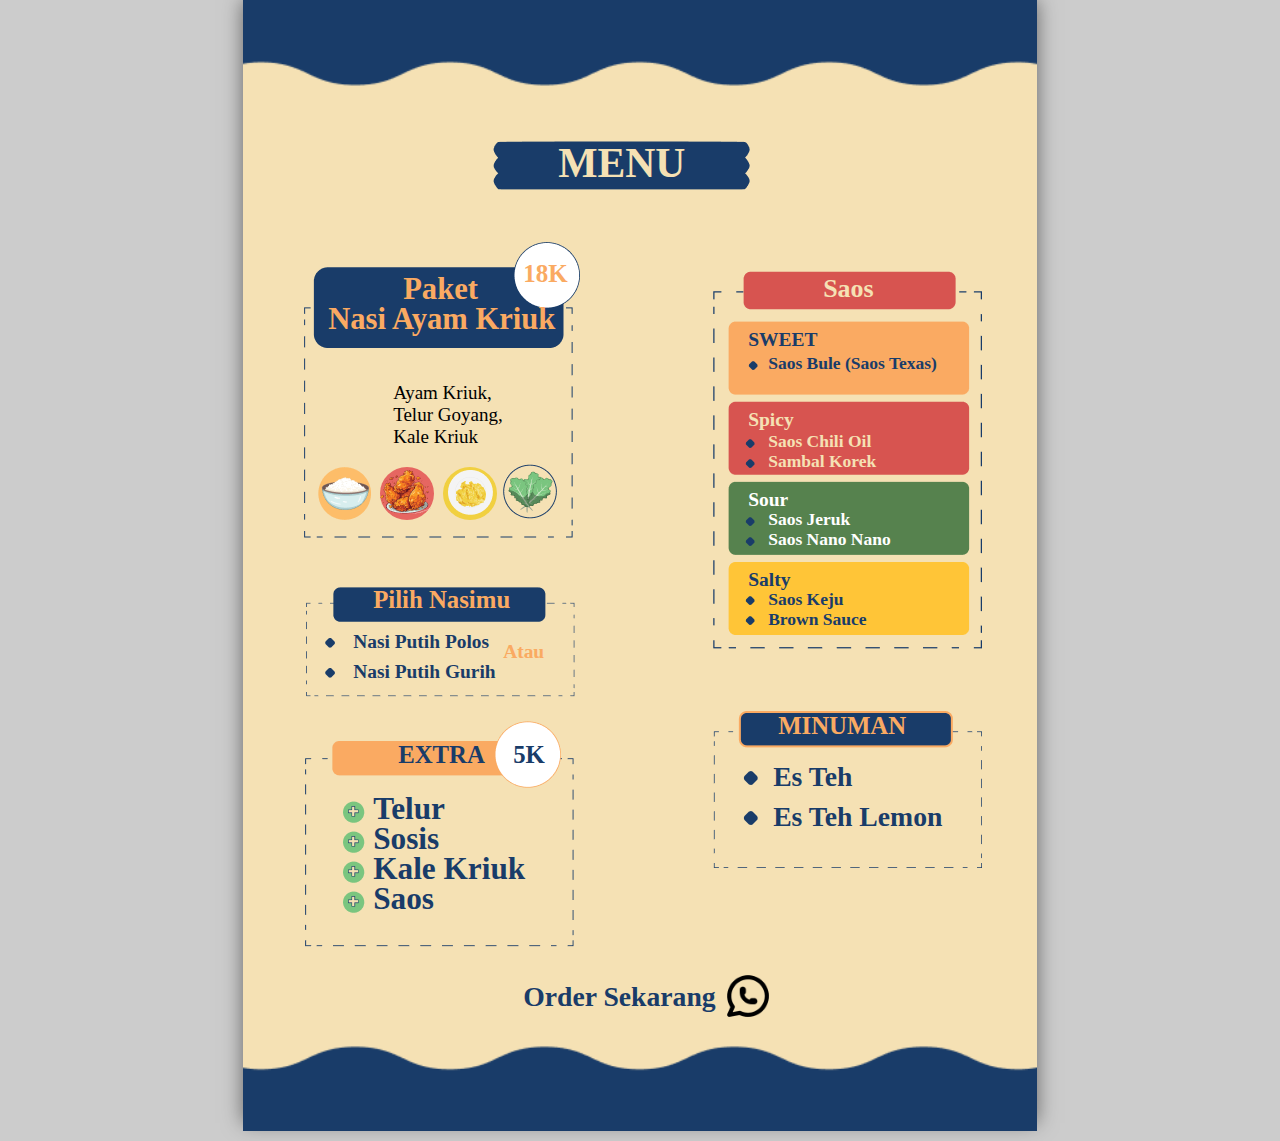
<file: index.html>
<!DOCTYPE html>
<html lang="en">
  <head>
    <meta charset="UTF-8" />
    <meta name="viewport" content="width=device-width, initial-scale=1.0" />
    <link rel="stylesheet" href="css.css" />
    <title>QR DiSaosin</title>
  </head>
  <body>
    <page size="A4">
        <div class="container-header">
            <div class="header">
                <img class='img-header' src='[data-uri]'/>
                </img>
            </div>
        </div>
        <div class="container-isi">
            <div class="container-judul">
                <div class="img-menu">
                    <img class='menu' src='[data-uri]'/>
                    </img>
                </div>
                <div class="menu">
                    <h1 class="menu">MENU</h1>
                </div>
            </div>
            <div class="container-paket">
                <div class="isi-paket">
                    <div class="judul-paket">
                        <img class='img-paket' src='[data-uri]'/>
                        </img>
                        <img class='img-paketbulat' src='[data-uri]'/>
                        </img>
                        <img class='img-garispaket' src='[data-uri]'/>
                        </img>
                        <h1 class="h1-paket">Paket</h1>
                        <h2 class="h2-paket">Nasi Ayam Kriuk</h2>
                        <h2 class="h2-hargapaket">18K</h2>
                    </div>
                    <div class="penjelasan-paket">
                        <p>Ayam Kriuk,</p>
                        <p>Telur Goyang,</p>
                        <p>Kale Kriuk</p>
                    </div>
                    <div class="gambar-paket">
                        <div class="paket-nasi">
                            <div class="nasi1">
                                <img src='[data-uri]'/>
                                </img>
                            </div>
                            <div class="nasi2">
                                <img id='vector' class='vector' src='[data-uri]'/>
                                </img>
                            </div>
                        </div>
                        <div class="paket-ayam">
                            <div class="ayam1">
                                <img class='gambar-ayam1' src='[data-uri]'/>
                                </img>
                              </div>
                              <div class="ayam2">
                                <img class='gambar-ayam2' src='[data-uri]'/>
                                </img>
                              </div>
                        </div>
                        <div class="paket-telur">
                            <div class="telur1">
                                <img id='vector6' class='gambar-telur1' src='[data-uri]'/>
                                </img>
                            </div>
                            <div class="telur2">
                                <img id='group14' class='group14' src='[data-uri]'/>
                                </img>
                            </div>
                            <div class="telur3">
                                <img id='group13' class='group13' src='[data-uri]'/>
                                </img>
                            </div>
                        </div>
                        <div class="paket-kale">
                            <div class="paket-kale1">
                                <img class='kale1' src='[data-uri]'/>
                                </img>
                                <img class='kale2' src='[data-uri]'/>
                                </img>
                                <img class='kale3' src='[data-uri]'/>
                                </img>
                              </div>
                              <div class="paket-kale2">
                                <img class='kale4' src='[data-uri]'/>
                                </img>
                              </div>
                        </div>
                    </div>
                </div>
            </div>
            <div class="container-nasi">
                <div class="isi-nasi">
                    <div class="judul-nasi">
                        <img class='vector-nasi' src='[data-uri]'/>
                        </img>
                        <img class='garis-pilihnasi' src='[data-uri]'/>
                        </img>
                        <h1 class="h1pilih-nasi">Pilih Nasimu</h1>
                        <img class='titik-pilih1' src='[data-uri]'/>
                        </img>
                        <img class='titik-pilih2' src='[data-uri]'/>
                        </img>
                        <h2 class="h2-nasiputih1">Nasi Putih Polos</h2>
                        <h2 class="h2-nasiputih2">Nasi Putih Gurih</h2>
                        <h2 class="atau">Atau</h2>
                    </div>
                </div>
            </div>
            <div class="container-extra">
                <div class="isi-extra">
                    <div class="judul-extra">
                        <img class='vector-extra' src='[data-uri]'/>
                        </img>
                        <img class='garis-extra' src='[data-uri]'/>
                        </img>
                        <h1 class="h1-extra">EXTRA</h1>
                        <img class='bulet-putihextra' src='[data-uri]'/>
                        </img>
                        <div class="harga-extra">
                            <h2 class="h2-hargaextra">5K</h2>
                        </div>
                    </div>
                    <div class="penjelasan-extra">
                        <img class='bulet-extra1' src='[data-uri]'/>
                        </img>
                        <img class='bulet-extra2' src='[data-uri]'/>
                        </img>
                        <img class='bulet-extra3' src='[data-uri]'/>
                        </img>
                        <img class='bulet-extra4' src='[data-uri]'/>
                        </img>
                        <img class='plus-extra1' src='[data-uri]'/>
                        </img>
                        <img class='plus-extra2' src='[data-uri]'/>
                        </img>
                        <img class='plus-extra3' src='[data-uri]'/>
                        </img>
                        <img class='plus-extra4' src='[data-uri]'/>
                        </img>
                        <h2 class="h2-extra1">Telur</h2>
                        <h2 class="h2-extra2">Sosis</h2>
                        <h2 class="h2-extra3">Kale Kriuk</h2>
                        <h2 class="h2-extra4">Saos</h2>
                    </div>
                </div>
            </div>
            <div class="container-saos">
                <div class="isi-saos">
                    <div class="judul-saos">
                        <img class='vector-saos' src='[data-uri]'/>
                        </img>
                        <h1 class="h1-saos">Saos</h1>
                        <div class="garis-saos">
                            <img class='garis-saos1' src='[data-uri]'/>
                            </img>
                        </div>
                    </div>
                    <div class="penjelasan-saos">
                        <div class="sweet">
                            <img class='img-sweet' src='[data-uri]'/>
                            </img>
                            <img class='titik-sweet' src='[data-uri]'/>
                            </img>
                            <h1 class="h1-sweet">SWEET</h1>
                            <h2 class="h2-sweet">Saos Bule (Saos Texas)</h2>
                        </div>
                        <div class="spicy">
                            <img class='img-spicy' src='[data-uri]'/>
                            </img>
                            <img class='titik-spicy1' src='[data-uri]'/>
                            </img>
                            <img class='titik-spicy2' src='[data-uri]'/>
                            </img>
                            <h1 class="h1-spicy">Spicy</h1>
                            <h2 class="h2-spicy1">Saos Chili Oil</h2>
                            <h2 class="h2-spicy2">Sambal Korek</h2>
                        </div>
                        <div class="sour">
                            <img class='img-sour' src='[data-uri]'/>
                            </img>
                            <img class='titik-sour1' src='[data-uri]'/>
                            </img>
                            <img class='titik-sour2' src='[data-uri]'/>
                            </img>
                            <h1 class="h1-sour">Sour</h1>
                            <h2 class="h2-sour1">Saos Jeruk</h2>
                            <h2 class="h2-sour2">Saos Nano Nano</h2>
                        </div>
                        <div class="salty">
                            <img class='salty' src='[data-uri]'/>
                            </img>
                            <img class='titik-salty1' src='[data-uri]'/>
                            </img>
                            <img class='titik-salty2' src='[data-uri]'/>
                            </img>
                            <h1 class="h1-salty">Salty</h1>
                            <h2 class="h2-salty1">Saos Keju</h2>
                            <h2 class="h2-salty2">Brown Sauce</h2>
                        </div>
                    </div>
                </div>
            </div>
            <div class="container-minuman">
                <div class="isi-minuman">
                    <div class="judul-minuman">
                        <img class='vector-minuman' src='[data-uri]'/>
                        </img>
                        <div class="garis-minuman">
                            <img class='garis-minuman' src='[data-uri]'/>
                        </img>
                        </div>
                        <h1 class="h1-minuman">MINUMAN</h1>
                    </div>
                    <div class="penjelasan-minuman">
                        <img class='titik-minuman1' src='[data-uri]'/>
                        </img>
                        <img class='titik-minuman2' src='[data-uri]'/>
                        </img>
                        <h1 class="h1-minuman1">Es Teh</h1>
                        <h1 class="h1-minuman2">Es Teh Lemon</h1>
                    </div>
                </div>
            </div>
            <div class="container-whatsapp">
                <div class="whatsapp">
                    <h1 class="h1-whatsapp">Order Sekarang</h1>
                    <a class="icon-whatsapp" href="https://api.whatsapp.com/send?phone=6282341692726"><img class="icon-whatsapp" src="whatsapp.png" alt=""></a>
                </div>
            </div>
        </div>
        <div class="container-footer">
            <div class="footer">
                <img class='img-footer' src='[data-uri]'/>
                </img>
            </div>
        </div>
    </page>
  </body>
</html>
</file>
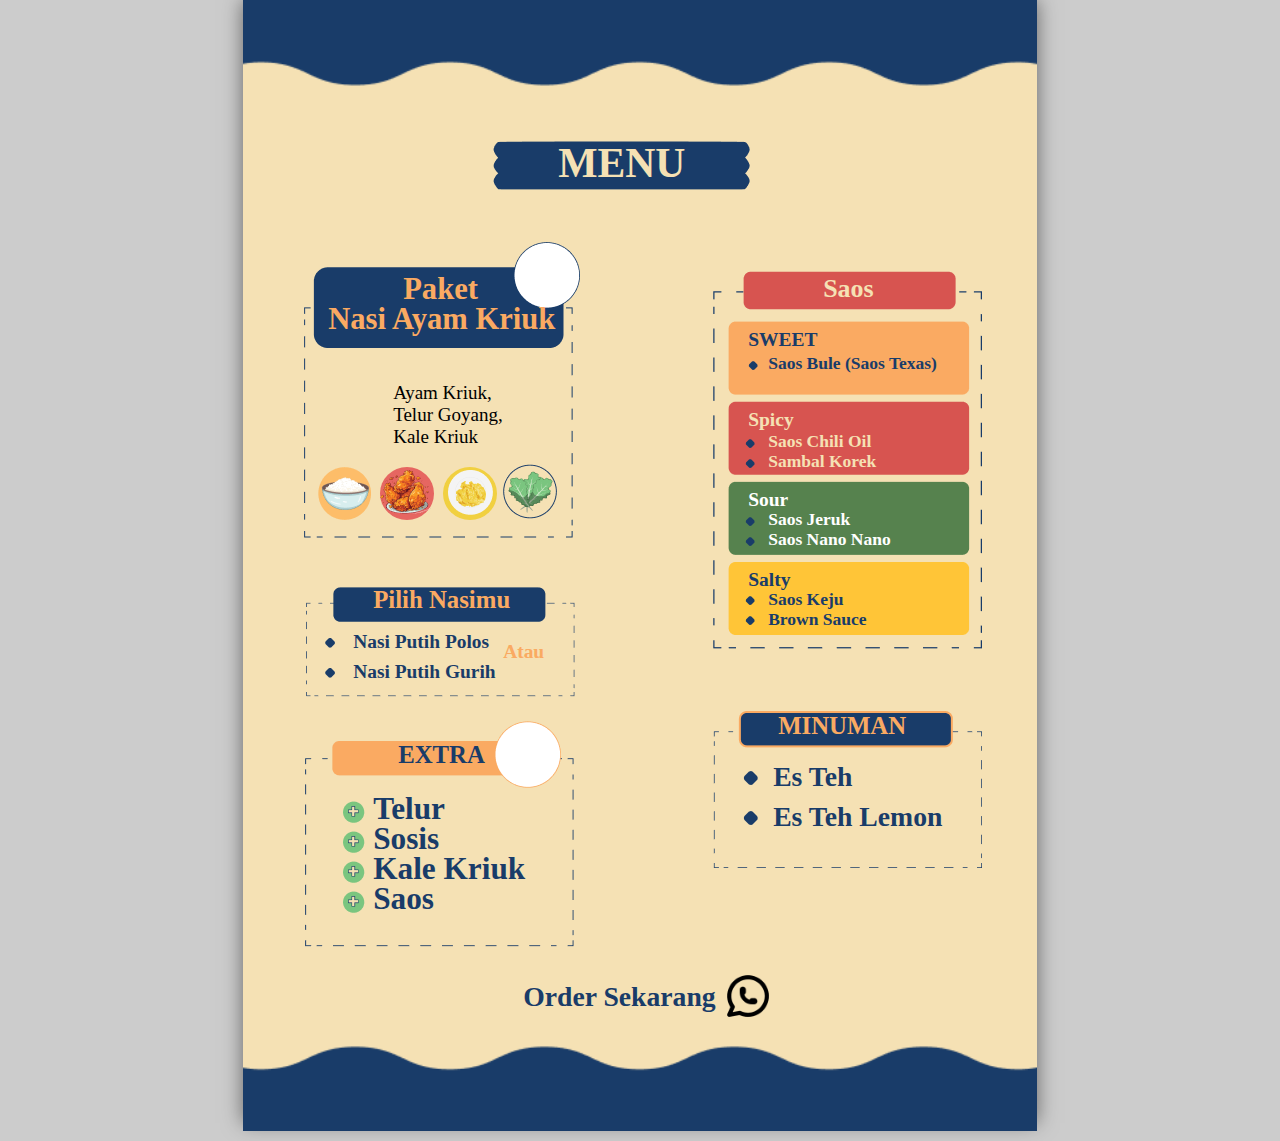
<file: qr2.html>
<!DOCTYPE html>
<html lang="en">
  <head>
    <meta charset="UTF-8" />
    <meta name="viewport" content="width=device-width, initial-scale=1.0" />
    <link rel="stylesheet" href="css2.css" />
    <title>QR DiSaosin</title>
  </head>
  <body>
    <page size="A4">
        <div class="container-header">
            <div class="header">
                <img class='img-header' src='[data-uri]'/>
                </img>
            </div>
        </div>
        <div class="container-isi">
            <div class="container-judul">
                <div class="img-menu">
                    <img class='menu' src='[data-uri]'/>
                    </img>
                </div>
                <div class="menu">
                    <h1 class="menu">MENU</h1>
                </div>
            </div>
            <div class="container-paket">
                <div class="isi-paket">
                    <div class="judul-paket">
                        <img class='img-paket' src='[data-uri]'/>
                        </img>
                        <img class='img-paketbulat' src='[data-uri]'/>
                        </img>
                        <img class='img-garispaket' src='[data-uri]'/>
                        </img>
                        <h1 class="h1-paket">Paket</h1>
                        <h2 class="h2-paket">Nasi Ayam Kriuk</h2>
                    </div>
                    <div class="penjelasan-paket">
                        <p>Ayam Kriuk,</p>
                        <p>Telur Goyang,</p>
                        <p>Kale Kriuk</p>
                    </div>
                    <div class="gambar-paket">
                        <div class="paket-nasi">
                            <div class="nasi1">
                                <img src='[data-uri]'/>
                                </img>
                            </div>
                            <div class="nasi2">
                                <img id='vector' class='vector' src='[data-uri]'/>
                                </img>
                            </div>
                        </div>
                        <div class="paket-ayam">
                            <div class="ayam1">
                                <img class='gambar-ayam1' src='[data-uri]'/>
                                </img>
                              </div>
                              <div class="ayam2">
                                <img class='gambar-ayam2' src='[data-uri]'/>
                                </img>
                              </div>
                        </div>
                        <div class="paket-telur">
                            <div class="telur1">
                                <img id='vector6' class='gambar-telur1' src='[data-uri]'/>
                                </img>
                            </div>
                            <div class="telur2">
                                <img id='group14' class='group14' src='[data-uri]'/>
                                </img>
                            </div>
                            <div class="telur3">
                                <img id='group13' class='group13' src='[data-uri]'/>
                                </img>
                            </div>
                        </div>
                        <div class="paket-kale">
                            <div class="paket-kale1">
                                <img class='kale1' src='[data-uri]'/>
                                </img>
                                <img class='kale2' src='[data-uri]'/>
                                </img>
                                <img class='kale3' src='[data-uri]'/>
                                </img>
                              </div>
                              <div class="paket-kale2">
                                <img class='kale4' src='[data-uri]'/>
                                </img>
                              </div>
                        </div>
                    </div>
                </div>
            </div>
            <div class="container-nasi">
                <div class="isi-nasi">
                    <div class="judul-nasi">
                        <img class='vector-nasi' src='[data-uri]'/>
                        </img>
                        <img class='garis-pilihnasi' src='[data-uri]'/>
                        </img>
                        <h1 class="h1pilih-nasi">Pilih Nasimu</h1>
                        <img class='titik-pilih1' src='[data-uri]'/>
                        </img>
                        <img class='titik-pilih2' src='[data-uri]'/>
                        </img>
                        <h2 class="h2-nasiputih1">Nasi Putih Polos</h2>
                        <h2 class="h2-nasiputih2">Nasi Putih Gurih</h2>
                        <h2 class="atau">Atau</h2>
                    </div>
                </div>
            </div>
            <div class="container-extra">
                <div class="isi-extra">
                    <div class="judul-extra">
                        <img class='vector-extra' src='[data-uri]'/>
                        </img>
                        <img class='garis-extra' src='[data-uri]'/>
                        </img>
                        <h1 class="h1-extra">EXTRA</h1>
                        <img class='bulet-putihextra' src='[data-uri]'/>
                        </img>
                    </div>
                    <div class="penjelasan-extra">
                        <img class='bulet-extra1' src='[data-uri]'/>
                        </img>
                        <img class='bulet-extra2' src='[data-uri]'/>
                        </img>
                        <img class='bulet-extra3' src='[data-uri]'/>
                        </img>
                        <img class='bulet-extra4' src='[data-uri]'/>
                        </img>
                        <img class='plus-extra1' src='[data-uri]'/>
                        </img>
                        <img class='plus-extra2' src='[data-uri]'/>
                        </img>
                        <img class='plus-extra3' src='[data-uri]'/>
                        </img>
                        <img class='plus-extra4' src='[data-uri]'/>
                        </img>
                        <h2 class="h2-extra1">Telur</h2>
                        <h2 class="h2-extra2">Sosis</h2>
                        <h2 class="h2-extra3">Kale Kriuk</h2>
                        <h2 class="h2-extra4">Saos</h2>
                    </div>
                </div>
            </div>
            <div class="container-saos">
                <div class="isi-saos">
                    <div class="judul-saos">
                        <img class='vector-saos' src='[data-uri]'/>
                        </img>
                        <h1 class="h1-saos">Saos</h1>
                        <div class="garis-saos">
                            <img class='garis-saos1' src='[data-uri]'/>
                            </img>
                        </div>
                    </div>
                    <div class="penjelasan-saos">
                        <div class="sweet">
                            <img class='img-sweet' src='[data-uri]'/>
                            </img>
                            <img class='titik-sweet' src='[data-uri]'/>
                            </img>
                            <h1 class="h1-sweet">SWEET</h1>
                            <h2 class="h2-sweet">Saos Bule (Saos Texas)</h2>
                        </div>
                        <div class="spicy">
                            <img class='img-spicy' src='[data-uri]'/>
                            </img>
                            <img class='titik-spicy1' src='[data-uri]'/>
                            </img>
                            <img class='titik-spicy2' src='[data-uri]'/>
                            </img>
                            <h1 class="h1-spicy">Spicy</h1>
                            <h2 class="h2-spicy1">Saos Chili Oil</h2>
                            <h2 class="h2-spicy2">Sambal Korek</h2>
                        </div>
                        <div class="sour">
                            <img class='img-sour' src='[data-uri]'/>
                            </img>
                            <img class='titik-sour1' src='[data-uri]'/>
                            </img>
                            <img class='titik-sour2' src='[data-uri]'/>
                            </img>
                            <h1 class="h1-sour">Sour</h1>
                            <h2 class="h2-sour1">Saos Jeruk</h2>
                            <h2 class="h2-sour2">Saos Nano Nano</h2>
                        </div>
                        <div class="salty">
                            <img class='salty' src='[data-uri]'/>
                            </img>
                            <img class='titik-salty1' src='[data-uri]'/>
                            </img>
                            <img class='titik-salty2' src='[data-uri]'/>
                            </img>
                            <h1 class="h1-salty">Salty</h1>
                            <h2 class="h2-salty1">Saos Keju</h2>
                            <h2 class="h2-salty2">Brown Sauce</h2>
                        </div>
                    </div>
                </div>
            </div>
            <div class="container-minuman">
                <div class="isi-minuman">
                    <div class="judul-minuman">
                        <img class='vector-minuman' src='[data-uri]'/>
                        </img>
                        <div class="garis-minuman">
                            <img class='garis-minuman' src='[data-uri]'/>
                        </img>
                        </div>
                        <h1 class="h1-minuman">MINUMAN</h1>
                    </div>
                    <div class="penjelasan-minuman">
                        <img class='titik-minuman1' src='[data-uri]'/>
                        </img>
                        <img class='titik-minuman2' src='[data-uri]'/>
                        </img>
                        <h1 class="h1-minuman1">Es Teh</h1>
                        <h1 class="h1-minuman2">Es Teh Lemon</h1>
                    </div>
                </div>
            </div>
            <div class="container-whatsapp">
                <div class="whatsapp">
                    <h1 class="h1-whatsapp">Order Sekarang</h1>
                    <a class="icon-whatsapp" href="https://api.whatsapp.com/send?phone=6282341692726"><img class="icon-whatsapp" src="whatsapp.png" alt=""></a>
                </div>
            </div>
        </div>
        <div class="container-footer">
            <div class="footer">
                <img class='img-footer' src='[data-uri]'/>
                </img>
            </div>
        </div>
    </page>
  </body>
</html>
</file>
<file: css.css>
* {
  margin: 0;
  padding: 0;
  max-width: 100%;
}

body {
    background: rgb(204,204,204); 
    margin: 0;
  }
  page {
    background-color: #f5e1b4;
    display: block;
    margin: 0 auto;
    margin-bottom: 0.5cm;
    box-shadow: 0 0 0.5cm rgba(0,0,0,0.5);
  }
  page[size="A4"] {  
    width: 21cm;
    height: 29.7cm; 
  }
  page[size="A4"][layout="portrait"] {
    width: 29.7cm;
    height: 21cm;  
  }
  @media print {
    body, page {
      margin: 0;
      box-shadow: 0;
    }
  }

  .container-header {
    width: 100%;
    max-width: 100%;
    height: auto;
    display: flex;
    flex-wrap: wrap;
  }

  .header {
      width: 100%;
      max-width: 100%;
      height: auto;
      position: sticky;
  }

  .img-header{
    width: 100%;
    max-width: 100%;
  }

  .container-isi {
    margin-top: 20px;
    margin-left: 0px;
  }

  .container-judul {
    margin-left: 250px;
    margin-top: 50px;
  }

  h1.menu {
    margin-top: -55px;
    margin-left: 65px;
    font-size:41.65119934082031px;
    font-family:Inter;
    border-style:hidden;
    outline:none;
    color:#f5e1b4;
  }

  .container-paket {
      position: absolute;
      max-width: 100%;
      width: 100%;
      margin-top: 20px;
      margin-left: 250px;
  }

  .img-paket {
      margin-top: 60px;
      margin-left: -180px;
      position: absolute;
    }

    .h1-paket {
      color:#faaa62;
      font-size:30.60140037536621px;
      font-family:Inter;
      margin-left: -90px;
      margin-top: -270px;
      border-style:hidden;
      outline:none;
      position: absolute;
    }

    .h2-paket {
      color:#faaa62;
    font-size:30.60140037536621px;
    font-family:Inter;
    line-height:auto;
    border-style:hidden;
    outline:none;
    margin-left: -165px;
    margin-top: -240px;
    position: absolute;
    }

    .img-garispaket {
      margin-left: -189px;
      margin-top: 100px;
      position: static;
    }

    .img-paketbulat {
      margin-left: 20px;
      margin-top: 35px;
      position: absolute;
    }

    .h2-hargapaket {
      font-size: 25px;
      font-family:Inter;
      line-height:auto;
      border-style:hidden;
      outline:none;
      color:#faaa62;
      position: absolute;
      margin-left: 30px;
      margin-top: -282px;
        }

    .penjelasan-paket {
      position:absolute;
      color:#000000;
      font-size:19px;
      font-family:Quicksand;
      line-height:auto;
      border-style:hidden;
      outline:none;
      margin-left: -100px;
      margin-top: -160px;
    }

    .gambar-paket {
      margin-top: 5px;
      margin-left: -5px;
    }

    .nasi1 {
      position: absolute;
      margin-top: 10px;
      margin-left: -167px;
    }

    .nasi2 {
      position: static;
      margin-top: -80px;
      margin-left: -170px;
    }
    
    .ayam1 {
      position: absolute;
      margin-top: 2px;
      margin-left: -108px;
    }
    
    .ayam2 {
      position: static;
      margin-top: -57px;
      margin-left: -108px;
    }
    
    .gambar-ayam2 {
      border-radius: 50%;
    }

    .gambar-telur1 {
      border-radius: 50%;
    }
    
    .telur1 {
      position: static;
      margin-top: -57px;
      margin-left: -45px;
    }
    
    .telur2 {
      margin-top: -43px;
      margin-left: -33px;
      position: absolute;
    }
    
    .telur3 {
      margin-top: -55px;
      margin-left: -40px;
      position: static;
    }

    .paket-kale2 {
      position: static;
      margin-top: -55px;
      margin-left: 15px;
    }
    
    .paket-kale1 {
      margin-top: -54px;
    }
    
    .kale1 {
      margin-left: 32px;
      margin-top: 7px;
      position: absolute;
    }
    
    .kale2 {
      position: absolute;
      margin-left: 32px;
      margin-top: 13px;
    }
    
    .kale3 {
      position: absolute;
      margin-left: 20px;
      margin-top: 13px;
    }

    .container-nasi {
      margin-left: 250px;
    }

    .vector-nasi {
      position: absolute;
      margin-top: 400px;
      margin-left: -160px;
    }

    .garis-pilihnasi {
      position: static;
      margin-top: 415px;
      margin-left: -187px;
    }

    .h1pilih-nasi {
      color:#faaa62;
      font-size:24.790300369262695px;
      font-family:Inter;
      line-height:auto;
      border-style:hidden;
      outline:none;
      margin-top: -115px;
      margin-left: -120px;
      position: absolute;
    }

    .titik-pilih1 {
      position: absolute;
      margin-top: 450px;
      margin-left: -250px;
    }
    
    .titik-pilih2 {
      position: absolute;
      margin-top: 480px;
      margin-left: -250px;
    }

    .h2-nasiputih1 {
      color:#193c69;
    font-size:19.43560028076172px;
    font-family:Quicksand;
    line-height:auto;
    border-style:hidden;
    outline:none;
    position: absolute;
    margin-top: -70px;
    margin-left: -140px;
    }

    .h2-nasiputih2 {
      color:#193c69;
    font-size:19.43560028076172px;
    font-family:Quicksand;
    line-height:auto;
    border-style:hidden;
    outline:none;
    position: absolute;
    margin-top: -40px;
    margin-left: -140px;
    }

    .atau {
      color:#faaa62;
    font-size:19.43560028076172px;
    font-family:Modak;
    position: absolute;
    margin-left: 10px;
    margin-top: -60px;
    } 

    .container-extra {
      margin-left: 250px;
    }

    .vector-extra {
      position: absolute;
      margin-top: 40px;
      margin-left: -161px;
    }

    .garis-extra {
      position: static;
      margin-top: 57px;
      margin-left: -188px;
    }

    .h1-extra {
      color:#193c69;
    font-size:24.790300369262695px;
    font-family:Inter;
    line-height:auto;
    border-style:hidden;
    outline:none;
    position: absolute;
    margin-top: -210px;
    margin-left: -95px;
    }

    .bulet-putihextra {
      position: absolute;
      margin-top: 20px;
      margin-left: -80px;
    }

    div.harga-extra {
      position: absolute;
    }

    .h2-hargaextra {
      margin-left: 20px;
      margin-top: -210px;
      color:#193c69;
    font-size:24.790300369262695px;
    font-family:Inter;
    line-height:auto;
    border-style:hidden;
    outline:none;
    }

    .bulet-extra1 {
      position: absolute;
      margin-left: -150px;
      margin-top: -150px;
    }
    
    .bulet-extra2 {
      position: absolute;
      margin-left: -150px;
      margin-top: -120px;
    }
    
    .bulet-extra3 {
      position: absolute;
      margin-left: -150px;
      margin-top: -90px;
    }
    
    .bulet-extra4 {
      position: absolute;
      margin-left: -150px;
      margin-top: -60px;
    }
    
    .plus-extra1 {
      position: absolute;
      margin-top: -145px;
      margin-left: -145px;
      height:11.030029296875px;
      width:11.040000915527344px;
    }
    
    .plus-extra2 {
      position: absolute;
      margin-top: -115px;
      margin-left: -145px;
      height:11.030029296875px;
      width:11.040000915527344px;
    }
    
    .plus-extra3 {
      position: absolute;
      margin-top: -85px;
      margin-left: -145px;
      height:11.030029296875px;
      width:11.040000915527344px;
    }
    
    .plus-extra4 {
      position: absolute;
      margin-top: -55px;
      margin-left: -145px;
      height:11.030029296875px;
      width:11.040000915527344px;
    }

    .h2-extra1 {
      color:#193c69;
    font-size:31.290599822998047px;
    font-family:Inter;
    line-height:auto;
    border-style:hidden;
    outline:none;
    position: absolute;
    margin-top: -160px;
    margin-left: -120px;
    }
    
    .h2-extra2 {
      color:#193c69;
    font-size:31.290599822998047px;
    font-family:Inter;
    line-height:auto;
    border-style:hidden;
    outline:none;
    position: absolute;
    margin-top: -130px;
    margin-left: -120px;
    }
    
    .h2-extra3 {
      color:#193c69;
    font-size:31.290599822998047px;
    font-family:Inter;
    line-height:auto;
    border-style:hidden;
    outline:none;
    position: absolute;
    margin-top: -100px;
    margin-left: -120px;
    }
    
    .h2-extra4 {
      color:#193c69;
    font-size:31.290599822998047px;
    font-family:Inter;
    line-height:auto;
    border-style:hidden;
    outline:none;
    position: absolute;
    margin-top: -70px;
    margin-left: -120px;
    }
    
    
    .judul-saos {
      position: absolute;
    }

    .vector-saos {
      position: absolute;
      margin-top: -680px;
      margin-left: 500px;
    }

    .h1-saos {
      position: absolute;
      margin-top: -677px;
      margin-left: 580px;
      color:#f5e1b4;
      font-size:25.93659210205078px;
      font-family:Inter;
      border-style:hidden;
      outline:none;
    }

    .garis-saos {
      margin-top: -660px;
      margin-left: 470px;
    }

    .penjelasan-saos {
      margin-left: 250px;
    }

    div.sweet {
      margin-left: 235px;
      margin-top: -630px;
      position: absolute;
    }

    .titik-sweet {
      position: absolute;
      margin-top: 40px;
      margin-left: -222px;
    }

    .h1-sweet {
      color:#193c69;
      font-size:19.490699768066406px;
      font-family:Inter;
      line-height:auto;
      border-style:hidden;
      outline:none;
      position: absolute;
      margin-top: -70px;
      margin-left: 20px;
    }

    .h2-sweet {
      color:#193c69;
      font-size:17.519399642944336px;
      font-family:Quicksand;
      line-height:auto;
      border-style:hidden;
      outline:none;
      position: absolute;
      margin-left: 40px;
      margin-top: -46px;
    }

    div.spicy {
      position: absolute;
      margin-top: -550px;
      margin-left: 235px;
    }

    .h1-spicy {
      position: absolute;
      margin-top: -70px;
      margin-left: 20px;
      color:#f5e1b4;
      font-size:19.490699768066406px;
      font-family:Inter;
      line-height:auto;
      border-style:hidden;
      outline:none;
    }

    .titik-spicy1 {
      position: absolute;
      margin-top: 38px;
      margin-left: -225px;
    }

    .titik-spicy2 {
      position: absolute;
      margin-top: 58px;
      margin-left: -225px;
    }

    .h2-spicy1 {
      position: absolute;
      margin-top: -48px;
      margin-left: 40px;
      color:#f5e1b4;
      font-size:17.519399642944336px;
      font-family:Quicksand;
      line-height:auto;
      border-style:hidden;
      outline:none;
    }

    .h2-spicy2 {
      position: absolute;
      margin-top: -28px;
      margin-left: 40px;
      color:#f5e1b4;
      font-size:17.519399642944336px;
      font-family:Quicksand;
      line-height:auto;
      border-style:hidden;
      outline:none;
    }

    div.sour {
      position: absolute;
      margin-top: -470px;
      margin-left: 235px;
    }

    .h1-sour {
      position: absolute;
      margin-top: -70px;
      margin-left: 20px;
      color:#ffffff;
      font-size:19.490699768066406px;
      font-family:Inter;
      line-height:auto;
      border-style:hidden;
      outline:none;
    }

    .titik-sour1 {
      position: absolute;
      margin-top: 36px;
      margin-left: -225px;
    }

    .titik-sour2 {
      position: absolute;
      margin-top: 56px;
      margin-left: -225px;
    }

    .h2-sour1 {
      position: absolute;
      margin-top: -50px;
      margin-left: 40px;
      color:#ffffff;
      font-size:17.519399642944336px;
      font-family:Quicksand;
      line-height:auto;
      border-style:hidden;
      outline:none;
    }

    .h2-sour2 {
      position: absolute;
      margin-top: -30px;
      margin-left: 40px;
      color:#ffffff;
      font-size:17.519399642944336px;
      font-family:Quicksand;
      line-height:auto;
      border-style:hidden;
      outline:none;
    }

    div.salty {
      position: absolute;
      margin-top: -390px;
      margin-left: 235px;
    }

    .h1-salty {
      position: absolute;
      margin-top: -70px;
      margin-left: 20px;
      color:#193c69;
      font-size:19.490699768066406px;
      font-family:Inter;
      line-height:auto;
      border-style:hidden;
      outline:none;
    }

    .titik-salty1 {
      position: absolute;
      margin-top: 35px;
      margin-left: -225px;
    }

    .titik-salty2 {
      position: absolute;
      margin-top: 55px;
      margin-left: -225px;
    }

    .h2-salty1 {
      position: absolute;
      margin-top: -50px;
      margin-left: 40px;
      color:#193c69;
      text-align:left;
      vertical-align:text-top;
      font-size:17.519399642944336px;
      font-family:Quicksand;
      line-height:auto;
      border-style:hidden;
      outline:none;
    }

    .h2-salty2 {
      position: absolute;
      margin-top: -30px;
      margin-left: 40px;
      color:#193c69;
      text-align:left;
      vertical-align:text-top;
      font-size:17.519399642944336px;
      font-family:Quicksand;
      line-height:auto;
      border-style:hidden;
      outline:none;
    }

    div.judul-minuman {
      position: absolute;
    }

    .vector-minuman {
      position: absolute;
      margin-top: -240px;
      margin-left: 495px;
    }

    .garis-minuman {
      position: static;
      margin-top: -110px;
      margin-left: 235px;
    }

    .h1-minuman {
      position: absolute;
      margin-left: 535px;
      margin-top: -160px;
      color:#faaa62;
      font-size:24.790300369262695px;
      font-family:Inter;
      line-height:auto;
      border-style:hidden;
      outline:none;
    }

    .titik-minuman1 {
      position: absolute;
      margin-top: -180px;
      margin-left: 500px;
    }

    .titik-minuman2 {
      position: absolute;
      margin-top: -140px;
      margin-left: 500px;
    }

    .h1-minuman1 {
      position: absolute;
      margin-left: 530px;
      margin-top: -190px;
      color:#193c69;
      font-size:27.699600219726562px;
      font-family:Inter;
      line-height:auto;
      border-style:hidden;
      outline:none;
      width:184px;
    }
    
    .h1-minuman2 {
      position: absolute;
      margin-left: 530px;
      margin-top: -150px;
      color:#193c69;
      font-size:27.699600219726562px;
      font-family:Inter;
      line-height:auto;
      border-style:hidden;
      outline:none;
      width:184px;
    }

    .h1-whatsapp {
      color:#193c69;
      font-size:27.699600219726562px;
      font-family:Inter;
      line-height:auto;
      border-style:hidden;
      outline:none;
      margin-left: 280px;
      margin-top: 30px;
      position: absolute;
    }

    .icon-whatsapp {
      margin-left: 240px;
      margin-top: 20px;
    }

    img.icon-whatsapp {
      width: 50px;
      height: 50px;
    }

    div.footer {
      height: auto;
      display: flex;
      flex-wrap: wrap;
      position: sticky;
      margin-top: 20px;
    }

    .img-footer {
      width: 100%;
    }

    
/* 1080px */
@media screen and (max-width: 1080px) {

    * {
        margin: 0;
        padding: 0;
        max-width: 100%;
        max-height: 100%;
      }

      page {
        background-color: #f5e1b4;
        display: block;
        margin: 0 auto;
        margin-bottom: 0.5cm;
        box-shadow: 0 0 0.5cm rgba(0,0,0,0.5);
      }
      page[size="A4"] {  
        width: 21cm;
        height: 45cm; 
      }
      page[size="A4"][layout="portrait"] {
        width: 29.7cm;
        height: 21cm;  
      }
      
    .container-header {
        width: 100%;
        max-width: 100%;
        height: auto;
        display: flex;
        flex-wrap: wrap;
    }

    .header {
        width: 100%;
        max-width: 100%;
        height: auto;
        position: sticky;
    }
      
    .img-header{
        width: 100%;
        max-width: 100%;
    }

    .container-isi {
        margin-top: 20px;
        margin-left: -25px;
        max-width: 100%;
        width: 100%;
    }

    .container-judul {
      margin-left: 270px;
    }

    .img-menu {
        position: absolute;
        margin-top: 10px;
        margin-left: -175px;
    }

    div.menu {
        max-width: 100%;
        width: 100%;
        position: absolute;
        margin-left: -250px;
    }

    h1.menu {
        margin-top: 9px;
        margin-left: 140px;
        font-size:41.65119934082031px;
        font-family:Inter;
        border-style:hidden;
        outline:none;
        color:#f5e1b4;
        position: absolute;
    }

    .container-paket {
        position: absolute;
        max-width: 100%;
        width: 100%;
        margin-left: 25px;
    }

    .img-paket {
        position: absolute;
        margin-top: 110px;
        margin-left: 71px;
    }

    .h1-paket {
        position: absolute;
        margin-top: -270px;
        margin-left: 160px;
        color:#faaa62;
        font-size:30.60140037536621px;
        font-family:Inter;
        border-style:hidden;
        outline:none;
      }

      .h2-paket {
        color:#faaa62;
        font-size:30.60140037536621px;
        font-family:Inter;
        line-height:auto;
        border-style:hidden;
        outline:none;
        margin-left: 85px;
        margin-top: -240px;
        position: absolute;
      }

      .img-garispaket {
        margin-left: 60px;
        margin-top: 150px;
        position: static;
      }

      .img-paketbulat {
        margin-left: 270px;
        margin-top: 80px;
        position: absolute;
      }

      .h2-hargapaket {
        font-size: 25px;
        font-family:Inter;
        line-height:auto;
        border-style:hidden;
        outline:none;
        color:#faaa62;
        position: absolute;
        margin-left: 280px;
        margin-top: -285px;
      }

      .penjelasan-paket {
        position:absolute;
        color:#000000;
        font-size:19px;
        font-family:Quicksand;
        line-height:auto;
        border-style:hidden;
        outline:none;
        margin-left: 145px;
        margin-top: -150px;
      }

      div.gambar-paket {
        margin-left: 20px;
      }

      .nasi1 {
        position: absolute;
        margin-top: 11px;
        margin-left: 52px;
      }

      .nasi2 {
        position: static;
        margin-top: -75px;
        margin-left: 50px;
      }

      .ayam1 {
        position: absolute;
        margin-top: 3px;
        margin-left: 114px;
      }
      
      .ayam2 {
        position: static;
        margin-top: -57px;
        margin-left: 113px;
      }

      .gambar-ayam2 {
        border-radius: 50%;
      }

      .gambar-telur1 {
        border-radius: 50%;
      }
      
      .telur1 {
        position: static;
        margin-top: -57px;
        margin-left: 176px;
      }
      
      .telur2 {
        margin-top: -43px;
        margin-left: 187px;
        position: absolute;
      }
      
      .telur3 {
        margin-top: -55px;
        margin-left: 181px;
        position: static;
      }

      .paket-kale2 {
        position: static;
        margin-top: -60px;
        margin-left: 240px;
      }
      
      .paket-kale1 {
        margin-top: 5px;
      }

      .kale1 {
        position: absolute;
        margin-left: 255px;
        margin-top: 5px;
      }
      
      .kale2 {
        position: absolute;
        margin-left: 255px;
        margin-top: 15px;
      }
      
      .kale3 {
        position: absolute;
        margin-left: 245px;
        margin-top: 12px;
      }

      .container-nasi {
        margin-left: 42px;
      }

      .vector-nasi {
        position: absolute;
        margin-top: 430px;
        margin-left: 70px;
      }

      .garis-pilihnasi {
        position: static;
        margin-top: 445px;
        margin-left: 43px;
      }

      .h1pilih-nasi {
        color:#faaa62;
        font-size:24.790300369262695px;
        font-family:Inter;
        line-height:auto;
        border-style:hidden;
        outline:none;
        margin-top: -115px;
        margin-left: 105px;
        position: absolute;
      }

      .titik-pilih1 {
        position: absolute;
        margin-top: 480px;
        margin-left: -250px;
      }
      
      .titik-pilih2 {
        position: absolute;
        margin-top: 510px;
        margin-left: -250px;
      }

      .h2-nasiputih1 {
        color:#193c69;
      font-size:19.43560028076172px;
      font-family:Quicksand;
      line-height:auto;
      border-style:hidden;
      outline:none;
      position: absolute;
      margin-top: -70px;
      margin-left: 80px;
      }
      
      .h2-nasiputih2 {
        color:#193c69;
      font-size:19.43560028076172px;
      font-family:Quicksand;
      line-height:auto;
      border-style:hidden;
      outline:none;
      position: absolute;
      margin-top: -40px;
      margin-left: 80px;
      }

      .atau {
        color:#faaa62;
      font-size:19.43560028076172px;
      font-family:Modak;
      position: absolute;
      margin-left: 230px;
      margin-top: -60px;
      }

      .container-extra {
        margin-left: 43px;
      }
      .vector-extra {
        position: absolute;
        margin-top: 30px;
        margin-left: 70px;
      }

      .garis-extra {
        position: static;
        margin-top: 50px;
        margin-left: 43px;
      }
      
      .h1-extra {
        color:#193c69;
        font-size:24.790300369262695px;
        font-family:Inter;
        line-height:auto;
        border-style:hidden;
        outline:none;
        position: absolute;
        margin-top: -212px;
        margin-left: 135px;
      }

      .bulet-putihextra {
        position: absolute;
        margin-top: 10px;
        margin-left: -80px;
      }

      .h2-hargaextra {
        margin-left: 250px;
        margin-top: -215px;
        color:#193c69;
      font-size:24.790300369262695px;
      font-family:Inter;
      line-height:auto;
      border-style:hidden;
      outline:none;
      }

      .bulet-extra1 {
        position: absolute;
        margin-left: 70px;
        margin-top: -150px;
      }
      
      .bulet-extra2 {
        position: absolute;
        margin-left: 70px;
        margin-top: -120px;
      }
      
      .bulet-extra3 {
        position: absolute;
        margin-left: 70px;
        margin-top: -90px;
      }
      
      .bulet-extra4 {
        position: absolute;
        margin-left: 70px;
        margin-top: -60px;
      }

      .plus-extra1 {
        position: absolute;
        margin-top: -145px;
        margin-left: 75px;
        height:11.030029296875px;
        width:11.040000915527344px;
      }
      
      .plus-extra2 {
        position: absolute;
        margin-top: -115px;
        margin-left: 75px;
        height:11.030029296875px;
        width:11.040000915527344px;
      }
      
      .plus-extra3 {
        position: absolute;
        margin-top: -85px;
        margin-left: 75px;
        height:11.030029296875px;
        width:11.040000915527344px;
      }
      
      .plus-extra4 {
        position: absolute;
        margin-top: -55px;
        margin-left: 75px;
        height:11.030029296875px;
        width:11.040000915527344px;
      }

      .h2-extra1 {
        color:#193c69;
      font-size:31.290599822998047px;
      font-family:Inter;
      line-height:auto;
      border-style:hidden;
      outline:none;
      position: absolute;
      margin-top: -160px;
      margin-left: 100px;
      }
      
      .h2-extra2 {
        color:#193c69;
      font-size:31.290599822998047px;
      font-family:Inter;
      line-height:auto;
      border-style:hidden;
      outline:none;
      position: absolute;
      margin-top: -130px;
      margin-left: 100px;
      }
      
      .h2-extra3 {
        color:#193c69;
        font-size:31.290599822998047px;
        font-family:Inter;
        line-height:auto;
        border-style:hidden;
        outline:none;
        position: absolute;
        margin-top: -100px;
        margin-left: 100px;
      }
      
      .h2-extra4 {
        color:#193c69;
        font-size:31.290599822998047px;
        font-family:Inter;
        line-height:auto;
        border-style:hidden;
        outline:none;
        position: absolute;
        margin-top: -70px;
        margin-left: 100px;
      }

      .container-saos {
        margin-left: 45px;
      }

      .vector-saos {
        position: absolute;
        margin-top: 30px;
        margin-left: 70px;
      }

      .h1-saos {
        position: absolute;
        margin-top: 34px;
        margin-left: 149px;
        color:#f5e1b4;
        font-size:25.93659210205078px;
        font-family:Inter;
        border-style:hidden;
        outline:none;
      }

      .garis-saos {
        position: static;
        margin-top: 50px;
        margin-left: 42px;
      }

      .penjelasan-saos {
        margin-left: 0px;
      }

      div.sweet {
        margin-left: 55px;
        margin-top: 80px;
        position: absolute;
      }

      .h1-sweet {
        color:#193c69;
        font-size:19.490699768066406px;
        font-family:Inter;
        line-height:auto;
        border-style:hidden;
        outline:none;
        position: absolute;
        margin-top: -70px;
        margin-left: 20px;
      }

      .titik-sweet {
        position: absolute;
        margin-top: 40px;
        margin-left: -222px;
      }

      .h2-sweet {
        color:#193c69;
        font-size:17.519399642944336px;
        font-family:Quicksand;
        line-height:auto;
        border-style:hidden;
        outline:none;
        position: absolute;
        margin-left: 40px;
        margin-top: -46px;
      }

      div.spicy {
        margin-left: 55px;
        margin-top: 160px;
        position: absolute;
      }

      .h1-spicy {
        color:#f5e1b4;
        font-size:19.490699768066406px;
        font-family:Inter;
        line-height:auto;
        border-style:hidden;
        outline:none;
        margin-top: -70px;
        margin-left: 20px;
        position: absolute;
      }

      .titik-spicy1 {
        position: absolute;
        margin-top: 36px;
        margin-left: -225px;
      }

      .titik-spicy2 {
        position: absolute;
        margin-top: 56px;
        margin-left: -225px;
      }

      .h2-spicy1 {
        position: absolute;
        margin-top: -50px;
        margin-left: 40px;
        color:#f5e1b4;
        font-size:17.519399642944336px;
        font-family:Quicksand;
        line-height:auto;
        border-style:hidden;
        outline:none;
      }

      .h2-spicy2 {
        position: absolute;
        margin-top: -30px;
        margin-left: 40px;
        color:#f5e1b4;
        font-size:17.519399642944336px;
        font-family:Quicksand;
        line-height:auto;
        border-style:hidden;
        outline:none;
      }

      div.sour {
        margin-left: 55px;
        margin-top: 240px;
        position: absolute;
      }

      .h1-sour {
        position: absolute;
        margin-top: -70px;
        margin-left: 20px;
        color:#ffffff;
        font-size:19.490699768066406px;
        font-family:Inter;
        line-height:auto;
        border-style:hidden;
        outline:none;
      }

      .titik-sour1 {
        position: absolute;
        margin-top: 36px;
        margin-left: -225px;
      }

      .titik-sour2 {
        position: absolute;
        margin-top: 56px;
        margin-left: -225px;
      }

      .h2-sour1 {
        position: absolute;
        margin-top: -50px;
        margin-left: 40px;
        color:#ffffff;
        font-size:17.519399642944336px;
        font-family:Quicksand;
        line-height:auto;
        border-style:hidden;
        outline:none;
      }

      .h2-sour2 {
        position: absolute;
        margin-top: -30px;
        margin-left: 40px;
        color:#ffffff;
        font-size:17.519399642944336px;
        font-family:Quicksand;
        line-height:auto;
        border-style:hidden;
        outline:none;
      }

      div.salty {
        margin-left: 55px;
        margin-top: 320px;
        position: absolute;
      }

      .h1-salty {
        position: absolute;
        margin-top: -70px;
        margin-left: 20px;
        color:#193c69;
        font-size:19.490699768066406px;
        font-family:Inter;
        line-height:auto;
        border-style:hidden;
        outline:none;
      }

      .titik-salty1 {
        position: absolute;
        margin-top: 35px;
        margin-left: -225px;
      }

      .titik-salty2 {
        position: absolute;
        margin-top: 55px;
        margin-left: -225px;
      }

      .h2-salty1 {
        position: absolute;
        margin-top: -50px;
        margin-left: 40px;
        color:#193c69;
        text-align:left;
        vertical-align:text-top;
        font-size:17.519399642944336px;
        font-family:Quicksand;
        line-height:auto;
        border-style:hidden;
        outline:none;
      }

      .h2-salty2 {
        position: absolute;
        margin-top: -30px;
        margin-left: 40px;
        color:#193c69;
        text-align:left;
        vertical-align:text-top;
        font-size:17.519399642944336px;
        font-family:Quicksand;
        line-height:auto;
        border-style:hidden;
        outline:none;
      }

      .container-minuman {
        margin-top: 400px;
        margin-left: 45px;
      }

      .vector-minuman {
        position: absolute;
        margin-top: 40px;
        margin-left: 68px;
      }

      .garis-minuman {
        position: static;
        margin-top: 29px;
        margin-left: 21px;
      }

      .h1-minuman {
        position: absolute;
        margin-left: 110px;
        margin-top: -157px;
        color:#faaa62;
        font-size:24.790300369262695px;
        font-family:Inter;
        line-height:auto;
        border-style:hidden;
        outline:none;
      }

      .titik-minuman1 {
        position: absolute;
        margin-top: 110px;
        margin-left: 70px;
      }

      .titik-minuman2 {
        position: absolute;
        margin-top: 150px;
        margin-left: 70px;
      }

      .h1-minuman1 {
        position: absolute;
        margin-left: 95px;
        margin-top: 100px;
        color:#193c69;
        font-size:27.699600219726562px;
        font-family:Inter;
        line-height:auto;
        border-style:hidden;
        outline:none;
        width:184px;
      }
      
      .h1-minuman2 {
        position: absolute;
        margin-left: 95px;
        margin-top: 140px;
        color:#193c69;
        font-size:27.699600219726562px;
        font-family:Inter;
        line-height:auto;
        border-style:hidden;
        outline:none;
        width:184px;
      }

      .h1-whatsapp {
        color:#193c69;
        font-size:27.699600219726562px;
        font-family:Inter;
        line-height:auto;
        border-style:hidden;
        outline:none;
        margin-left: 125px;
        margin-top: 220px;
        position: absolute;
      }

      .icon-whatsapp {
        margin-left: 100px;
        margin-top: 260px;
      }

      img.icon-whatsapp {
        width: 50px;
        height: 50px;
      }

      div.footer {
        width: 100%;
        max-width: 100%;
        height: auto;
        display: flex;
        flex-wrap: wrap;
        position: sticky;
        margin-top: 60px;
      }
}

/* 780px */
/* @media screen and (max-width: 780px) {
  * {
    margin: 0;
    padding: 0;
    max-width: 100%;
  }

  page {
    background-color: #f5e1b4;
    display: block;
    margin: 0 auto;
    margin-bottom: 0.5cm;
    box-shadow: 0 0 0.5cm rgba(0,0,0,0.5);
  }
  page[size="A4"] {  
    width: 21cm;
    height: 42cm; 
  }
  page[size="A4"][layout="portrait"] {
    width: 29.7cm;
    height: 21cm;  
  }
  
.container-header {
    width: 100%;
    max-width: 100%;
    height: auto;
    display: flex;
    flex-wrap: wrap;
}

.header {
    width: 100%;
    max-width: 100%;
    height: auto;
    position: sticky;
}
  
.img-header{
    width: 100%;
    max-width: 100%;
}

.container-isi {
    margin-top: 20px;
    margin-left: -25px;
    max-width: 100%;
    width: 100%;
}

.img-menu {
    position: absolute;
    margin-top: 10px;
    margin-left: -200px;
}

div.menu {
    max-width: 100%;
    width: 100%;
    position: absolute;
    margin-left: -250px;
}

h1.menu {
    margin-top: 9px;
    margin-left: 117px;
    font-size:41.65119934082031px;
    font-family:Inter;
    border-style:hidden;
    outline:none;
    color:#f5e1b4;
    position: absolute;
}

.container-paket {
    position: absolute;
    max-width: 100%;
    width: 100%;
    margin: auto;
}

.img-paket {
    position: absolute;
    margin-top: 110px;
    margin-left: 50px;
}

.h1-paket {
    position: absolute;
    margin-top: -270px;
    margin-left: 140px;
    color:#faaa62;
    font-size:30.60140037536621px;
    font-family:Inter;
    border-style:hidden;
    outline:none;
  }

  .h2-paket {
    color:#faaa62;
    font-size:30.60140037536621px;
    font-family:Inter;
    line-height:auto;
    border-style:hidden;
    outline:none;
    margin-left: 65px;
    margin-top: -240px;
    position: absolute;
  }

  .img-garispaket {
    margin-left: 40px;
    margin-top: 150px;
    position: static;
  }

  .img-paketbulat {
    margin-left: 250px;
    margin-top: 80px;
    position: absolute;
  }

  .penjelasan-paket {
    position:absolute;
    color:#000000;
    font-size:19px;
    font-family:Quicksand;
    line-height:auto;
    border-style:hidden;
    outline:none;
    margin-left: 125px;
    margin-top: -150px;
  }

  .nasi1 {
    position: absolute;
    margin-top: 11px;
    margin-left: 52px;
  }

  .nasi2 {
    position: static;
    margin-top: -75px;
    margin-left: 50px;
  }

  .ayam1 {
    position: absolute;
    margin-top: 3px;
    margin-left: 114px;
  }
  
  .ayam2 {
    position: static;
    margin-top: -57px;
    margin-left: 113px;
  }

  .gambar-ayam2 {
    border-radius: 50%;
  }

  .gambar-telur1 {
    border-radius: 50%;
  }
  
  .telur1 {
    position: static;
    margin-top: -57px;
    margin-left: 176px;
  }
  
  .telur2 {
    margin-top: -43px;
    margin-left: 187px;
    position: absolute;
  }
  
  .telur3 {
    margin-top: -55px;
    margin-left: 181px;
    position: static;
  }

  .paket-kale2 {
    position: static;
    margin-top: -60px;
    margin-left: 240px;
  }
  
  .paket-kale1 {
    margin-top: 5px;
  }

  .kale1 {
    position: absolute;
    margin-left: 255px;
    margin-top: 5px;
  }
  
  .kale2 {
    position: absolute;
    margin-left: 255px;
    margin-top: 15px;
  }
  
  .kale3 {
    position: absolute;
    margin-left: 245px;
    margin-top: 12px;
  }

  .container-nasi {
    margin-left: 0px;
  }

  .vector-nasi {
    position: absolute;
    margin-top: 430px;
    margin-left: 70px;
  }

  .garis-pilihnasi {
    position: static;
    margin-top: 445px;
    margin-left: 43px;
  }

  .h1pilih-nasi {
    color:#faaa62;
    font-size:24.790300369262695px;
    font-family:Inter;
    line-height:auto;
    border-style:hidden;
    outline:none;
    margin-top: -115px;
    margin-left: 105px;
    position: absolute;
  }

  .titik-pilih1 {
    position: absolute;
    margin-top: 480px;
    margin-left: -250px;
  }
  
  .titik-pilih2 {
    position: absolute;
    margin-top: 510px;
    margin-left: -250px;
  }

  .h2-nasiputih1 {
    color:#193c69;
  font-size:19.43560028076172px;
  font-family:Quicksand;
  line-height:auto;
  border-style:hidden;
  outline:none;
  position: absolute;
  margin-top: -70px;
  margin-left: 80px;
  }
  
  .h2-nasiputih2 {
    color:#193c69;
  font-size:19.43560028076172px;
  font-family:Quicksand;
  line-height:auto;
  border-style:hidden;
  outline:none;
  position: absolute;
  margin-top: -40px;
  margin-left: 80px;
  }

  .atau {
    color:#faaa62;
  font-size:19.43560028076172px;
  font-family:Modak;
  position: absolute;
  margin-left: 230px;
  margin-top: -60px;
  }

  .container-extra {
    margin-left: 0px;
  }
  .vector-extra {
    position: absolute;
    margin-top: 30px;
    margin-left: 70px;
  }

  .garis-extra {
    position: static;
    margin-top: 50px;
    margin-left: 43px;
  }
  
  .h1-extra {
    color:#193c69;
    font-size:24.790300369262695px;
    font-family:Inter;
    line-height:auto;
    border-style:hidden;
    outline:none;
    position: absolute;
    margin-top: -212px;
    margin-left: 135px;
  }

  .bulet-putihextra {
    position: absolute;
    margin-top: 10px;
    margin-left: -80px;
  }

  .bulet-extra1 {
    position: absolute;
    margin-left: 70px;
    margin-top: -150px;
  }
  
  .bulet-extra2 {
    position: absolute;
    margin-left: 70px;
    margin-top: -120px;
  }
  
  .bulet-extra3 {
    position: absolute;
    margin-left: 70px;
    margin-top: -90px;
  }
  
  .bulet-extra4 {
    position: absolute;
    margin-left: 70px;
    margin-top: -60px;
  }

  .plus-extra1 {
    position: absolute;
    margin-top: -145px;
    margin-left: 75px;
    height:11.030029296875px;
    width:11.040000915527344px;
  }
  
  .plus-extra2 {
    position: absolute;
    margin-top: -115px;
    margin-left: 75px;
    height:11.030029296875px;
    width:11.040000915527344px;
  }
  
  .plus-extra3 {
    position: absolute;
    margin-top: -85px;
    margin-left: 75px;
    height:11.030029296875px;
    width:11.040000915527344px;
  }
  
  .plus-extra4 {
    position: absolute;
    margin-top: -55px;
    margin-left: 75px;
    height:11.030029296875px;
    width:11.040000915527344px;
  }

  .h2-extra1 {
    color:#193c69;
  font-size:31.290599822998047px;
  font-family:Inter;
  line-height:auto;
  border-style:hidden;
  outline:none;
  position: absolute;
  margin-top: -160px;
  margin-left: 100px;
  }
  
  .h2-extra2 {
    color:#193c69;
  font-size:31.290599822998047px;
  font-family:Inter;
  line-height:auto;
  border-style:hidden;
  outline:none;
  position: absolute;
  margin-top: -130px;
  margin-left: 100px;
  }
  
  .h2-extra3 {
    color:#193c69;
    font-size:31.290599822998047px;
    font-family:Inter;
    line-height:auto;
    border-style:hidden;
    outline:none;
    position: absolute;
    margin-top: -100px;
    margin-left: 100px;
  }
  
  .h2-extra4 {
    color:#193c69;
    font-size:31.290599822998047px;
    font-family:Inter;
    line-height:auto;
    border-style:hidden;
    outline:none;
    position: absolute;
    margin-top: -70px;
    margin-left: 100px;
  }

  .vector-saos {
    position: absolute;
    margin-top: 30px;
    margin-left: 70px;
  }

  .h1-saos {
    position: absolute;
    margin-top: 34px;
    margin-left: 149px;
    color:#f5e1b4;
    font-size:25.93659210205078px;
    font-family:Inter;
    border-style:hidden;
    outline:none;
  }

  .garis-saos {
    position: static;
    margin-top: 50px;
    margin-left: 42px;
  }

  .penjelasan-saos {
    margin-left: 0px;
  }

  div.sweet {
    margin-left: 55px;
    margin-top: 80px;
    position: absolute;
  }

  .h1-sweet {
    color:#193c69;
    font-size:19.490699768066406px;
    font-family:Inter;
    line-height:auto;
    border-style:hidden;
    outline:none;
    position: absolute;
    margin-top: -70px;
    margin-left: 20px;
  }

  .titik-sweet {
    position: absolute;
    margin-top: 40px;
    margin-left: -222px;
  }

  .h2-sweet {
    color:#193c69;
    font-size:17.519399642944336px;
    font-family:Quicksand;
    line-height:auto;
    border-style:hidden;
    outline:none;
    position: absolute;
    margin-left: 40px;
    margin-top: -46px;
  }

  div.spicy {
    margin-left: 55px;
    margin-top: 160px;
    position: absolute;
  }

  .h1-spicy {
    color:#f5e1b4;
    font-size:19.490699768066406px;
    font-family:Inter;
    line-height:auto;
    border-style:hidden;
    outline:none;
    margin-top: -70px;
    margin-left: 20px;
    position: absolute;
  }

  .titik-spicy1 {
    position: absolute;
    margin-top: 36px;
    margin-left: -225px;
  }

  .titik-spicy2 {
    position: absolute;
    margin-top: 56px;
    margin-left: -225px;
  }

  .h2-spicy1 {
    position: absolute;
    margin-top: -50px;
    margin-left: 40px;
    color:#f5e1b4;
    font-size:17.519399642944336px;
    font-family:Quicksand;
    line-height:auto;
    border-style:hidden;
    outline:none;
  }

  .h2-spicy2 {
    position: absolute;
    margin-top: -30px;
    margin-left: 40px;
    color:#f5e1b4;
    font-size:17.519399642944336px;
    font-family:Quicksand;
    line-height:auto;
    border-style:hidden;
    outline:none;
  }

  div.sour {
    margin-left: 55px;
    margin-top: 240px;
    position: absolute;
  }

  .h1-sour {
    position: absolute;
    margin-top: -70px;
    margin-left: 20px;
    color:#ffffff;
    font-size:19.490699768066406px;
    font-family:Inter;
    line-height:auto;
    border-style:hidden;
    outline:none;
  }

  .titik-sour1 {
    position: absolute;
    margin-top: 36px;
    margin-left: -225px;
  }

  .titik-sour2 {
    position: absolute;
    margin-top: 56px;
    margin-left: -225px;
  }

  .h2-sour1 {
    position: absolute;
    margin-top: -50px;
    margin-left: 40px;
    color:#ffffff;
    font-size:17.519399642944336px;
    font-family:Quicksand;
    line-height:auto;
    border-style:hidden;
    outline:none;
  }

  .h2-sour2 {
    position: absolute;
    margin-top: -30px;
    margin-left: 40px;
    color:#ffffff;
    font-size:17.519399642944336px;
    font-family:Quicksand;
    line-height:auto;
    border-style:hidden;
    outline:none;
  }

  div.salty {
    margin-left: 55px;
    margin-top: 320px;
    position: absolute;
  }

  .h1-salty {
    position: absolute;
    margin-top: -70px;
    margin-left: 20px;
    color:#193c69;
    font-size:19.490699768066406px;
    font-family:Inter;
    line-height:auto;
    border-style:hidden;
    outline:none;
  }

  .titik-salty1 {
    position: absolute;
    margin-top: 35px;
    margin-left: -225px;
  }

  .titik-salty2 {
    position: absolute;
    margin-top: 55px;
    margin-left: -225px;
  }

  .h2-salty1 {
    position: absolute;
    margin-top: -50px;
    margin-left: 40px;
    color:#193c69;
    text-align:left;
    vertical-align:text-top;
    font-size:17.519399642944336px;
    font-family:Quicksand;
    line-height:auto;
    border-style:hidden;
    outline:none;
  }

  .h2-salty2 {
    position: absolute;
    margin-top: -30px;
    margin-left: 40px;
    color:#193c69;
    text-align:left;
    vertical-align:text-top;
    font-size:17.519399642944336px;
    font-family:Quicksand;
    line-height:auto;
    border-style:hidden;
    outline:none;
  }

  .container-minuman {
    margin-top: 400px;
  }

  .vector-minuman {
    position: absolute;
    margin-top: 40px;
    margin-left: 68px;
  }

  .garis-minuman {
    position: static;
    margin-top: 29px;
    margin-left: 21px;
  }

  .h1-minuman {
    position: absolute;
    margin-left: 110px;
    margin-top: -157px;
    color:#faaa62;
    font-size:24.790300369262695px;
    font-family:Inter;
    line-height:auto;
    border-style:hidden;
    outline:none;
  }

  .titik-minuman1 {
    position: absolute;
    margin-top: 110px;
    margin-left: 70px;
  }

  .titik-minuman2 {
    position: absolute;
    margin-top: 150px;
    margin-left: 70px;
  }

  .h1-minuman1 {
    position: absolute;
    margin-left: 95px;
    margin-top: 100px;
    color:#193c69;
    font-size:27.699600219726562px;
    font-family:Inter;
    line-height:auto;
    border-style:hidden;
    outline:none;
    width:184px;
  }
  
  .h1-minuman2 {
    position: absolute;
    margin-left: 95px;
    margin-top: 140px;
    color:#193c69;
    font-size:27.699600219726562px;
    font-family:Inter;
    line-height:auto;
    border-style:hidden;
    outline:none;
    width:184px;
  }

  div.footer {
    width: 100%;
    max-width: 100%;
    height: auto;
    display: flex;
    flex-wrap: wrap;
    position: sticky;
    margin-top: 680px;
  }
} */
</file>
<file: css2.css>
* {
  margin: 0;
  padding: 0;
  max-width: 100%;
}

body {
    background: rgb(204,204,204); 
    margin: 0;
  }
  page {
    background-color: #f5e1b4;
    display: block;
    margin: 0 auto;
    margin-bottom: 0.5cm;
    box-shadow: 0 0 0.5cm rgba(0,0,0,0.5);
  }
  page[size="A4"] {  
    width: 21cm;
    height: 29.7cm; 
  }
  page[size="A4"][layout="portrait"] {
    width: 29.7cm;
    height: 21cm;  
  }
  @media print {
    body, page {
      margin: 0;
      box-shadow: 0;
    }
  }

  .container-header {
    width: 100%;
    max-width: 100%;
    height: auto;
    display: flex;
    flex-wrap: wrap;
  }

  .header {
      width: 100%;
      max-width: 100%;
      height: auto;
      position: sticky;
  }

  .img-header{
    width: 100%;
    max-width: 100%;
  }

  .container-isi {
    margin-top: 20px;
    margin-left: 0px;
  }

  .container-judul {
    margin-left: 250px;
    margin-top: 50px;
  }

  h1.menu {
    margin-top: -55px;
    margin-left: 65px;
    font-size:41.65119934082031px;
    font-family:Inter;
    border-style:hidden;
    outline:none;
    color:#f5e1b4;
  }

  .container-paket {
      position: absolute;
      max-width: 100%;
      width: 100%;
      margin-top: 20px;
      margin-left: 250px;
  }

  .img-paket {
      margin-top: 60px;
      margin-left: -180px;
      position: absolute;
    }

    .h1-paket {
      color:#faaa62;
      font-size:30.60140037536621px;
      font-family:Inter;
      margin-left: -90px;
      margin-top: -270px;
      border-style:hidden;
      outline:none;
      position: absolute;
    }

    .h2-paket {
      color:#faaa62;
    font-size:30.60140037536621px;
    font-family:Inter;
    line-height:auto;
    border-style:hidden;
    outline:none;
    margin-left: -165px;
    margin-top: -240px;
    position: absolute;
    }

    .img-garispaket {
      margin-left: -189px;
      margin-top: 100px;
      position: static;
    }

    .img-paketbulat {
      margin-left: 20px;
      margin-top: 35px;
      position: absolute;
    }

    .penjelasan-paket {
      position:absolute;
      color:#000000;
      font-size:19px;
      font-family:Quicksand;
      line-height:auto;
      border-style:hidden;
      outline:none;
      margin-left: -100px;
      margin-top: -160px;
    }

    .gambar-paket {
      margin-top: 5px;
      margin-left: -5px;
    }

    .nasi1 {
      position: absolute;
      margin-top: 10px;
      margin-left: -167px;
    }

    .nasi2 {
      position: static;
      margin-top: -80px;
      margin-left: -170px;
    }
    
    .ayam1 {
      position: absolute;
      margin-top: 2px;
      margin-left: -108px;
    }
    
    .ayam2 {
      position: static;
      margin-top: -57px;
      margin-left: -108px;
    }
    
    .gambar-ayam2 {
      border-radius: 50%;
    }

    .gambar-telur1 {
      border-radius: 50%;
    }
    
    .telur1 {
      position: static;
      margin-top: -57px;
      margin-left: -45px;
    }
    
    .telur2 {
      margin-top: -43px;
      margin-left: -33px;
      position: absolute;
    }
    
    .telur3 {
      margin-top: -55px;
      margin-left: -40px;
      position: static;
    }

    .paket-kale2 {
      position: static;
      margin-top: -55px;
      margin-left: 15px;
    }
    
    .paket-kale1 {
      margin-top: -54px;
    }
    
    .kale1 {
      margin-left: 32px;
      margin-top: 7px;
      position: absolute;
    }
    
    .kale2 {
      position: absolute;
      margin-left: 32px;
      margin-top: 13px;
    }
    
    .kale3 {
      position: absolute;
      margin-left: 20px;
      margin-top: 13px;
    }

    .container-nasi {
      margin-left: 250px;
    }

    .vector-nasi {
      position: absolute;
      margin-top: 400px;
      margin-left: -160px;
    }

    .garis-pilihnasi {
      position: static;
      margin-top: 415px;
      margin-left: -187px;
    }

    .h1pilih-nasi {
      color:#faaa62;
      font-size:24.790300369262695px;
      font-family:Inter;
      line-height:auto;
      border-style:hidden;
      outline:none;
      margin-top: -115px;
      margin-left: -120px;
      position: absolute;
    }

    .titik-pilih1 {
      position: absolute;
      margin-top: 450px;
      margin-left: -250px;
    }
    
    .titik-pilih2 {
      position: absolute;
      margin-top: 480px;
      margin-left: -250px;
    }

    .h2-nasiputih1 {
      color:#193c69;
    font-size:19.43560028076172px;
    font-family:Quicksand;
    line-height:auto;
    border-style:hidden;
    outline:none;
    position: absolute;
    margin-top: -70px;
    margin-left: -140px;
    }

    .h2-nasiputih2 {
      color:#193c69;
    font-size:19.43560028076172px;
    font-family:Quicksand;
    line-height:auto;
    border-style:hidden;
    outline:none;
    position: absolute;
    margin-top: -40px;
    margin-left: -140px;
    }

    .atau {
      color:#faaa62;
    font-size:19.43560028076172px;
    font-family:Modak;
    position: absolute;
    margin-left: 10px;
    margin-top: -60px;
    } 

    .container-extra {
      margin-left: 250px;
    }

    .vector-extra {
      position: absolute;
      margin-top: 40px;
      margin-left: -161px;
    }

    .garis-extra {
      position: static;
      margin-top: 57px;
      margin-left: -188px;
    }

    .h1-extra {
      color:#193c69;
    font-size:24.790300369262695px;
    font-family:Inter;
    line-height:auto;
    border-style:hidden;
    outline:none;
    position: absolute;
    margin-top: -210px;
    margin-left: -95px;
    }

    .bulet-putihextra {
      position: absolute;
      margin-top: 20px;
      margin-left: -80px;
    }

    .bulet-extra1 {
      position: absolute;
      margin-left: -150px;
      margin-top: -150px;
    }
    
    .bulet-extra2 {
      position: absolute;
      margin-left: -150px;
      margin-top: -120px;
    }
    
    .bulet-extra3 {
      position: absolute;
      margin-left: -150px;
      margin-top: -90px;
    }
    
    .bulet-extra4 {
      position: absolute;
      margin-left: -150px;
      margin-top: -60px;
    }
    
    .plus-extra1 {
      position: absolute;
      margin-top: -145px;
      margin-left: -145px;
      height:11.030029296875px;
      width:11.040000915527344px;
    }
    
    .plus-extra2 {
      position: absolute;
      margin-top: -115px;
      margin-left: -145px;
      height:11.030029296875px;
      width:11.040000915527344px;
    }
    
    .plus-extra3 {
      position: absolute;
      margin-top: -85px;
      margin-left: -145px;
      height:11.030029296875px;
      width:11.040000915527344px;
    }
    
    .plus-extra4 {
      position: absolute;
      margin-top: -55px;
      margin-left: -145px;
      height:11.030029296875px;
      width:11.040000915527344px;
    }

    .h2-extra1 {
      color:#193c69;
    font-size:31.290599822998047px;
    font-family:Inter;
    line-height:auto;
    border-style:hidden;
    outline:none;
    position: absolute;
    margin-top: -160px;
    margin-left: -120px;
    }
    
    .h2-extra2 {
      color:#193c69;
    font-size:31.290599822998047px;
    font-family:Inter;
    line-height:auto;
    border-style:hidden;
    outline:none;
    position: absolute;
    margin-top: -130px;
    margin-left: -120px;
    }
    
    .h2-extra3 {
      color:#193c69;
    font-size:31.290599822998047px;
    font-family:Inter;
    line-height:auto;
    border-style:hidden;
    outline:none;
    position: absolute;
    margin-top: -100px;
    margin-left: -120px;
    }
    
    .h2-extra4 {
      color:#193c69;
    font-size:31.290599822998047px;
    font-family:Inter;
    line-height:auto;
    border-style:hidden;
    outline:none;
    position: absolute;
    margin-top: -70px;
    margin-left: -120px;
    }
    
    
    .judul-saos {
      position: absolute;
    }

    .vector-saos {
      position: absolute;
      margin-top: -680px;
      margin-left: 500px;
    }

    .h1-saos {
      position: absolute;
      margin-top: -677px;
      margin-left: 580px;
      color:#f5e1b4;
      font-size:25.93659210205078px;
      font-family:Inter;
      border-style:hidden;
      outline:none;
    }

    .garis-saos {
      margin-top: -660px;
      margin-left: 470px;
    }

    .penjelasan-saos {
      margin-left: 250px;
    }

    div.sweet {
      margin-left: 235px;
      margin-top: -630px;
      position: absolute;
    }

    .titik-sweet {
      position: absolute;
      margin-top: 40px;
      margin-left: -222px;
    }

    .h1-sweet {
      color:#193c69;
      font-size:19.490699768066406px;
      font-family:Inter;
      line-height:auto;
      border-style:hidden;
      outline:none;
      position: absolute;
      margin-top: -70px;
      margin-left: 20px;
    }

    .h2-sweet {
      color:#193c69;
      font-size:17.519399642944336px;
      font-family:Quicksand;
      line-height:auto;
      border-style:hidden;
      outline:none;
      position: absolute;
      margin-left: 40px;
      margin-top: -46px;
    }

    div.spicy {
      position: absolute;
      margin-top: -550px;
      margin-left: 235px;
    }

    .h1-spicy {
      position: absolute;
      margin-top: -70px;
      margin-left: 20px;
      color:#f5e1b4;
      font-size:19.490699768066406px;
      font-family:Inter;
      line-height:auto;
      border-style:hidden;
      outline:none;
    }

    .titik-spicy1 {
      position: absolute;
      margin-top: 38px;
      margin-left: -225px;
    }

    .titik-spicy2 {
      position: absolute;
      margin-top: 58px;
      margin-left: -225px;
    }

    .h2-spicy1 {
      position: absolute;
      margin-top: -48px;
      margin-left: 40px;
      color:#f5e1b4;
      font-size:17.519399642944336px;
      font-family:Quicksand;
      line-height:auto;
      border-style:hidden;
      outline:none;
    }

    .h2-spicy2 {
      position: absolute;
      margin-top: -28px;
      margin-left: 40px;
      color:#f5e1b4;
      font-size:17.519399642944336px;
      font-family:Quicksand;
      line-height:auto;
      border-style:hidden;
      outline:none;
    }

    div.sour {
      position: absolute;
      margin-top: -470px;
      margin-left: 235px;
    }

    .h1-sour {
      position: absolute;
      margin-top: -70px;
      margin-left: 20px;
      color:#ffffff;
      font-size:19.490699768066406px;
      font-family:Inter;
      line-height:auto;
      border-style:hidden;
      outline:none;
    }

    .titik-sour1 {
      position: absolute;
      margin-top: 36px;
      margin-left: -225px;
    }

    .titik-sour2 {
      position: absolute;
      margin-top: 56px;
      margin-left: -225px;
    }

    .h2-sour1 {
      position: absolute;
      margin-top: -50px;
      margin-left: 40px;
      color:#ffffff;
      font-size:17.519399642944336px;
      font-family:Quicksand;
      line-height:auto;
      border-style:hidden;
      outline:none;
    }

    .h2-sour2 {
      position: absolute;
      margin-top: -30px;
      margin-left: 40px;
      color:#ffffff;
      font-size:17.519399642944336px;
      font-family:Quicksand;
      line-height:auto;
      border-style:hidden;
      outline:none;
    }

    div.salty {
      position: absolute;
      margin-top: -390px;
      margin-left: 235px;
    }

    .h1-salty {
      position: absolute;
      margin-top: -70px;
      margin-left: 20px;
      color:#193c69;
      font-size:19.490699768066406px;
      font-family:Inter;
      line-height:auto;
      border-style:hidden;
      outline:none;
    }

    .titik-salty1 {
      position: absolute;
      margin-top: 35px;
      margin-left: -225px;
    }

    .titik-salty2 {
      position: absolute;
      margin-top: 55px;
      margin-left: -225px;
    }

    .h2-salty1 {
      position: absolute;
      margin-top: -50px;
      margin-left: 40px;
      color:#193c69;
      text-align:left;
      vertical-align:text-top;
      font-size:17.519399642944336px;
      font-family:Quicksand;
      line-height:auto;
      border-style:hidden;
      outline:none;
    }

    .h2-salty2 {
      position: absolute;
      margin-top: -30px;
      margin-left: 40px;
      color:#193c69;
      text-align:left;
      vertical-align:text-top;
      font-size:17.519399642944336px;
      font-family:Quicksand;
      line-height:auto;
      border-style:hidden;
      outline:none;
    }

    div.judul-minuman {
      position: absolute;
    }

    .vector-minuman {
      position: absolute;
      margin-top: -240px;
      margin-left: 495px;
    }

    .garis-minuman {
      position: static;
      margin-top: -110px;
      margin-left: 235px;
    }

    .h1-minuman {
      position: absolute;
      margin-left: 535px;
      margin-top: -160px;
      color:#faaa62;
      font-size:24.790300369262695px;
      font-family:Inter;
      line-height:auto;
      border-style:hidden;
      outline:none;
    }

    .titik-minuman1 {
      position: absolute;
      margin-top: -180px;
      margin-left: 500px;
    }

    .titik-minuman2 {
      position: absolute;
      margin-top: -140px;
      margin-left: 500px;
    }

    .h1-minuman1 {
      position: absolute;
      margin-left: 530px;
      margin-top: -190px;
      color:#193c69;
      font-size:27.699600219726562px;
      font-family:Inter;
      line-height:auto;
      border-style:hidden;
      outline:none;
      width:184px;
    }
    
    .h1-minuman2 {
      position: absolute;
      margin-left: 530px;
      margin-top: -150px;
      color:#193c69;
      font-size:27.699600219726562px;
      font-family:Inter;
      line-height:auto;
      border-style:hidden;
      outline:none;
      width:184px;
    }

    .h1-whatsapp {
      color:#193c69;
      font-size:27.699600219726562px;
      font-family:Inter;
      line-height:auto;
      border-style:hidden;
      outline:none;
      margin-left: 280px;
      margin-top: 30px;
      position: absolute;
    }

    .icon-whatsapp {
      margin-left: 240px;
      margin-top: 20px;
    }

    img.icon-whatsapp {
      width: 50px;
      height: 50px;
    }

    div.footer {
      height: auto;
      display: flex;
      flex-wrap: wrap;
      position: sticky;
      margin-top: 20px;
    }

    .img-footer {
      width: 100%;
    }

    
/* 1080px */
@media screen and (max-width: 1080px) {

    * {
        margin: 0;
        padding: 0;
        max-width: 100%;
        max-height: 100%;
      }

      page {
        background-color: #f5e1b4;
        display: block;
        margin: 0 auto;
        margin-bottom: 0.5cm;
        box-shadow: 0 0 0.5cm rgba(0,0,0,0.5);
      }
      page[size="A4"] {  
        width: 21cm;
        height: 45cm; 
      }
      page[size="A4"][layout="portrait"] {
        width: 29.7cm;
        height: 21cm;  
      }
      
    .container-header {
        width: 100%;
        max-width: 100%;
        height: auto;
        display: flex;
        flex-wrap: wrap;
    }

    .header {
        width: 100%;
        max-width: 100%;
        height: auto;
        position: sticky;
    }
      
    .img-header{
        width: 100%;
        max-width: 100%;
    }

    .container-isi {
        margin-top: 20px;
        margin-left: -25px;
        max-width: 100%;
        width: 100%;
    }

    .container-judul {
      margin-left: 270px;
    }

    .img-menu {
        position: absolute;
        margin-top: 10px;
        margin-left: -175px;
    }

    div.menu {
        max-width: 100%;
        width: 100%;
        position: absolute;
        margin-left: -250px;
    }

    h1.menu {
        margin-top: 9px;
        margin-left: 140px;
        font-size:41.65119934082031px;
        font-family:Inter;
        border-style:hidden;
        outline:none;
        color:#f5e1b4;
        position: absolute;
    }

    .container-paket {
        position: absolute;
        max-width: 100%;
        width: 100%;
        margin-left: 25px;
    }

    .img-paket {
        position: absolute;
        margin-top: 110px;
        margin-left: 71px;
    }

    .h1-paket {
        position: absolute;
        margin-top: -270px;
        margin-left: 160px;
        color:#faaa62;
        font-size:30.60140037536621px;
        font-family:Inter;
        border-style:hidden;
        outline:none;
      }

      .h2-paket {
        color:#faaa62;
        font-size:30.60140037536621px;
        font-family:Inter;
        line-height:auto;
        border-style:hidden;
        outline:none;
        margin-left: 85px;
        margin-top: -240px;
        position: absolute;
      }

      .img-garispaket {
        margin-left: 60px;
        margin-top: 150px;
        position: static;
      }

      .img-paketbulat {
        margin-left: 270px;
        margin-top: 80px;
        position: absolute;
      }

      .penjelasan-paket {
        position:absolute;
        color:#000000;
        font-size:19px;
        font-family:Quicksand;
        line-height:auto;
        border-style:hidden;
        outline:none;
        margin-left: 145px;
        margin-top: -150px;
      }

      div.gambar-paket {
        margin-left: 20px;
      }

      .nasi1 {
        position: absolute;
        margin-top: 11px;
        margin-left: 52px;
      }

      .nasi2 {
        position: static;
        margin-top: -75px;
        margin-left: 50px;
      }

      .ayam1 {
        position: absolute;
        margin-top: 3px;
        margin-left: 114px;
      }
      
      .ayam2 {
        position: static;
        margin-top: -57px;
        margin-left: 113px;
      }

      .gambar-ayam2 {
        border-radius: 50%;
      }

      .gambar-telur1 {
        border-radius: 50%;
      }
      
      .telur1 {
        position: static;
        margin-top: -57px;
        margin-left: 176px;
      }
      
      .telur2 {
        margin-top: -43px;
        margin-left: 187px;
        position: absolute;
      }
      
      .telur3 {
        margin-top: -55px;
        margin-left: 181px;
        position: static;
      }

      .paket-kale2 {
        position: static;
        margin-top: -60px;
        margin-left: 240px;
      }
      
      .paket-kale1 {
        margin-top: 5px;
      }

      .kale1 {
        position: absolute;
        margin-left: 255px;
        margin-top: 5px;
      }
      
      .kale2 {
        position: absolute;
        margin-left: 255px;
        margin-top: 15px;
      }
      
      .kale3 {
        position: absolute;
        margin-left: 245px;
        margin-top: 12px;
      }

      .container-nasi {
        margin-left: 42px;
      }

      .vector-nasi {
        position: absolute;
        margin-top: 430px;
        margin-left: 70px;
      }

      .garis-pilihnasi {
        position: static;
        margin-top: 445px;
        margin-left: 43px;
      }

      .h1pilih-nasi {
        color:#faaa62;
        font-size:24.790300369262695px;
        font-family:Inter;
        line-height:auto;
        border-style:hidden;
        outline:none;
        margin-top: -115px;
        margin-left: 105px;
        position: absolute;
      }

      .titik-pilih1 {
        position: absolute;
        margin-top: 480px;
        margin-left: -250px;
      }
      
      .titik-pilih2 {
        position: absolute;
        margin-top: 510px;
        margin-left: -250px;
      }

      .h2-nasiputih1 {
        color:#193c69;
      font-size:19.43560028076172px;
      font-family:Quicksand;
      line-height:auto;
      border-style:hidden;
      outline:none;
      position: absolute;
      margin-top: -70px;
      margin-left: 80px;
      }
      
      .h2-nasiputih2 {
        color:#193c69;
      font-size:19.43560028076172px;
      font-family:Quicksand;
      line-height:auto;
      border-style:hidden;
      outline:none;
      position: absolute;
      margin-top: -40px;
      margin-left: 80px;
      }

      .atau {
        color:#faaa62;
      font-size:19.43560028076172px;
      font-family:Modak;
      position: absolute;
      margin-left: 230px;
      margin-top: -60px;
      }

      .container-extra {
        margin-left: 43px;
      }
      .vector-extra {
        position: absolute;
        margin-top: 30px;
        margin-left: 70px;
      }

      .garis-extra {
        position: static;
        margin-top: 50px;
        margin-left: 43px;
      }
      
      .h1-extra {
        color:#193c69;
        font-size:24.790300369262695px;
        font-family:Inter;
        line-height:auto;
        border-style:hidden;
        outline:none;
        position: absolute;
        margin-top: -212px;
        margin-left: 135px;
      }

      .bulet-putihextra {
        position: absolute;
        margin-top: 10px;
        margin-left: -80px;
      }

      .bulet-extra1 {
        position: absolute;
        margin-left: 70px;
        margin-top: -150px;
      }
      
      .bulet-extra2 {
        position: absolute;
        margin-left: 70px;
        margin-top: -120px;
      }
      
      .bulet-extra3 {
        position: absolute;
        margin-left: 70px;
        margin-top: -90px;
      }
      
      .bulet-extra4 {
        position: absolute;
        margin-left: 70px;
        margin-top: -60px;
      }

      .plus-extra1 {
        position: absolute;
        margin-top: -145px;
        margin-left: 75px;
        height:11.030029296875px;
        width:11.040000915527344px;
      }
      
      .plus-extra2 {
        position: absolute;
        margin-top: -115px;
        margin-left: 75px;
        height:11.030029296875px;
        width:11.040000915527344px;
      }
      
      .plus-extra3 {
        position: absolute;
        margin-top: -85px;
        margin-left: 75px;
        height:11.030029296875px;
        width:11.040000915527344px;
      }
      
      .plus-extra4 {
        position: absolute;
        margin-top: -55px;
        margin-left: 75px;
        height:11.030029296875px;
        width:11.040000915527344px;
      }

      .h2-extra1 {
        color:#193c69;
      font-size:31.290599822998047px;
      font-family:Inter;
      line-height:auto;
      border-style:hidden;
      outline:none;
      position: absolute;
      margin-top: -160px;
      margin-left: 100px;
      }
      
      .h2-extra2 {
        color:#193c69;
      font-size:31.290599822998047px;
      font-family:Inter;
      line-height:auto;
      border-style:hidden;
      outline:none;
      position: absolute;
      margin-top: -130px;
      margin-left: 100px;
      }
      
      .h2-extra3 {
        color:#193c69;
        font-size:31.290599822998047px;
        font-family:Inter;
        line-height:auto;
        border-style:hidden;
        outline:none;
        position: absolute;
        margin-top: -100px;
        margin-left: 100px;
      }
      
      .h2-extra4 {
        color:#193c69;
        font-size:31.290599822998047px;
        font-family:Inter;
        line-height:auto;
        border-style:hidden;
        outline:none;
        position: absolute;
        margin-top: -70px;
        margin-left: 100px;
      }

      .container-saos {
        margin-left: 45px;
      }

      .vector-saos {
        position: absolute;
        margin-top: 30px;
        margin-left: 70px;
      }

      .h1-saos {
        position: absolute;
        margin-top: 34px;
        margin-left: 149px;
        color:#f5e1b4;
        font-size:25.93659210205078px;
        font-family:Inter;
        border-style:hidden;
        outline:none;
      }

      .garis-saos {
        position: static;
        margin-top: 50px;
        margin-left: 42px;
      }

      .penjelasan-saos {
        margin-left: 0px;
      }

      div.sweet {
        margin-left: 55px;
        margin-top: 80px;
        position: absolute;
      }

      .h1-sweet {
        color:#193c69;
        font-size:19.490699768066406px;
        font-family:Inter;
        line-height:auto;
        border-style:hidden;
        outline:none;
        position: absolute;
        margin-top: -70px;
        margin-left: 20px;
      }

      .titik-sweet {
        position: absolute;
        margin-top: 40px;
        margin-left: -222px;
      }

      .h2-sweet {
        color:#193c69;
        font-size:17.519399642944336px;
        font-family:Quicksand;
        line-height:auto;
        border-style:hidden;
        outline:none;
        position: absolute;
        margin-left: 40px;
        margin-top: -46px;
      }

      div.spicy {
        margin-left: 55px;
        margin-top: 160px;
        position: absolute;
      }

      .h1-spicy {
        color:#f5e1b4;
        font-size:19.490699768066406px;
        font-family:Inter;
        line-height:auto;
        border-style:hidden;
        outline:none;
        margin-top: -70px;
        margin-left: 20px;
        position: absolute;
      }

      .titik-spicy1 {
        position: absolute;
        margin-top: 36px;
        margin-left: -225px;
      }

      .titik-spicy2 {
        position: absolute;
        margin-top: 56px;
        margin-left: -225px;
      }

      .h2-spicy1 {
        position: absolute;
        margin-top: -50px;
        margin-left: 40px;
        color:#f5e1b4;
        font-size:17.519399642944336px;
        font-family:Quicksand;
        line-height:auto;
        border-style:hidden;
        outline:none;
      }

      .h2-spicy2 {
        position: absolute;
        margin-top: -30px;
        margin-left: 40px;
        color:#f5e1b4;
        font-size:17.519399642944336px;
        font-family:Quicksand;
        line-height:auto;
        border-style:hidden;
        outline:none;
      }

      div.sour {
        margin-left: 55px;
        margin-top: 240px;
        position: absolute;
      }

      .h1-sour {
        position: absolute;
        margin-top: -70px;
        margin-left: 20px;
        color:#ffffff;
        font-size:19.490699768066406px;
        font-family:Inter;
        line-height:auto;
        border-style:hidden;
        outline:none;
      }

      .titik-sour1 {
        position: absolute;
        margin-top: 36px;
        margin-left: -225px;
      }

      .titik-sour2 {
        position: absolute;
        margin-top: 56px;
        margin-left: -225px;
      }

      .h2-sour1 {
        position: absolute;
        margin-top: -50px;
        margin-left: 40px;
        color:#ffffff;
        font-size:17.519399642944336px;
        font-family:Quicksand;
        line-height:auto;
        border-style:hidden;
        outline:none;
      }

      .h2-sour2 {
        position: absolute;
        margin-top: -30px;
        margin-left: 40px;
        color:#ffffff;
        font-size:17.519399642944336px;
        font-family:Quicksand;
        line-height:auto;
        border-style:hidden;
        outline:none;
      }

      div.salty {
        margin-left: 55px;
        margin-top: 320px;
        position: absolute;
      }

      .h1-salty {
        position: absolute;
        margin-top: -70px;
        margin-left: 20px;
        color:#193c69;
        font-size:19.490699768066406px;
        font-family:Inter;
        line-height:auto;
        border-style:hidden;
        outline:none;
      }

      .titik-salty1 {
        position: absolute;
        margin-top: 35px;
        margin-left: -225px;
      }

      .titik-salty2 {
        position: absolute;
        margin-top: 55px;
        margin-left: -225px;
      }

      .h2-salty1 {
        position: absolute;
        margin-top: -50px;
        margin-left: 40px;
        color:#193c69;
        text-align:left;
        vertical-align:text-top;
        font-size:17.519399642944336px;
        font-family:Quicksand;
        line-height:auto;
        border-style:hidden;
        outline:none;
      }

      .h2-salty2 {
        position: absolute;
        margin-top: -30px;
        margin-left: 40px;
        color:#193c69;
        text-align:left;
        vertical-align:text-top;
        font-size:17.519399642944336px;
        font-family:Quicksand;
        line-height:auto;
        border-style:hidden;
        outline:none;
      }

      .container-minuman {
        margin-top: 400px;
        margin-left: 45px;
      }

      .vector-minuman {
        position: absolute;
        margin-top: 40px;
        margin-left: 68px;
      }

      .garis-minuman {
        position: static;
        margin-top: 29px;
        margin-left: 21px;
      }

      .h1-minuman {
        position: absolute;
        margin-left: 110px;
        margin-top: -157px;
        color:#faaa62;
        font-size:24.790300369262695px;
        font-family:Inter;
        line-height:auto;
        border-style:hidden;
        outline:none;
      }

      .titik-minuman1 {
        position: absolute;
        margin-top: 110px;
        margin-left: 70px;
      }

      .titik-minuman2 {
        position: absolute;
        margin-top: 150px;
        margin-left: 70px;
      }

      .h1-minuman1 {
        position: absolute;
        margin-left: 95px;
        margin-top: 100px;
        color:#193c69;
        font-size:27.699600219726562px;
        font-family:Inter;
        line-height:auto;
        border-style:hidden;
        outline:none;
        width:184px;
      }
      
      .h1-minuman2 {
        position: absolute;
        margin-left: 95px;
        margin-top: 140px;
        color:#193c69;
        font-size:27.699600219726562px;
        font-family:Inter;
        line-height:auto;
        border-style:hidden;
        outline:none;
        width:184px;
      }

      .h1-whatsapp {
        color:#193c69;
        font-size:27.699600219726562px;
        font-family:Inter;
        line-height:auto;
        border-style:hidden;
        outline:none;
        margin-left: 125px;
        margin-top: 220px;
        position: absolute;
      }

      .icon-whatsapp {
        margin-left: 100px;
        margin-top: 260px;
      }

      img.icon-whatsapp {
        width: 50px;
        height: 50px;
      }

      div.footer {
        width: 100%;
        max-width: 100%;
        height: auto;
        display: flex;
        flex-wrap: wrap;
        position: sticky;
        margin-top: 60px;
      }
}

/* 780px */
/* @media screen and (max-width: 780px) {
  * {
    margin: 0;
    padding: 0;
    max-width: 100%;
  }

  page {
    background-color: #f5e1b4;
    display: block;
    margin: 0 auto;
    margin-bottom: 0.5cm;
    box-shadow: 0 0 0.5cm rgba(0,0,0,0.5);
  }
  page[size="A4"] {  
    width: 21cm;
    height: 42cm; 
  }
  page[size="A4"][layout="portrait"] {
    width: 29.7cm;
    height: 21cm;  
  }
  
.container-header {
    width: 100%;
    max-width: 100%;
    height: auto;
    display: flex;
    flex-wrap: wrap;
}

.header {
    width: 100%;
    max-width: 100%;
    height: auto;
    position: sticky;
}
  
.img-header{
    width: 100%;
    max-width: 100%;
}

.container-isi {
    margin-top: 20px;
    margin-left: -25px;
    max-width: 100%;
    width: 100%;
}

.img-menu {
    position: absolute;
    margin-top: 10px;
    margin-left: -200px;
}

div.menu {
    max-width: 100%;
    width: 100%;
    position: absolute;
    margin-left: -250px;
}

h1.menu {
    margin-top: 9px;
    margin-left: 117px;
    font-size:41.65119934082031px;
    font-family:Inter;
    border-style:hidden;
    outline:none;
    color:#f5e1b4;
    position: absolute;
}

.container-paket {
    position: absolute;
    max-width: 100%;
    width: 100%;
    margin: auto;
}

.img-paket {
    position: absolute;
    margin-top: 110px;
    margin-left: 50px;
}

.h1-paket {
    position: absolute;
    margin-top: -270px;
    margin-left: 140px;
    color:#faaa62;
    font-size:30.60140037536621px;
    font-family:Inter;
    border-style:hidden;
    outline:none;
  }

  .h2-paket {
    color:#faaa62;
    font-size:30.60140037536621px;
    font-family:Inter;
    line-height:auto;
    border-style:hidden;
    outline:none;
    margin-left: 65px;
    margin-top: -240px;
    position: absolute;
  }

  .img-garispaket {
    margin-left: 40px;
    margin-top: 150px;
    position: static;
  }

  .img-paketbulat {
    margin-left: 250px;
    margin-top: 80px;
    position: absolute;
  }

  .penjelasan-paket {
    position:absolute;
    color:#000000;
    font-size:19px;
    font-family:Quicksand;
    line-height:auto;
    border-style:hidden;
    outline:none;
    margin-left: 125px;
    margin-top: -150px;
  }

  .nasi1 {
    position: absolute;
    margin-top: 11px;
    margin-left: 52px;
  }

  .nasi2 {
    position: static;
    margin-top: -75px;
    margin-left: 50px;
  }

  .ayam1 {
    position: absolute;
    margin-top: 3px;
    margin-left: 114px;
  }
  
  .ayam2 {
    position: static;
    margin-top: -57px;
    margin-left: 113px;
  }

  .gambar-ayam2 {
    border-radius: 50%;
  }

  .gambar-telur1 {
    border-radius: 50%;
  }
  
  .telur1 {
    position: static;
    margin-top: -57px;
    margin-left: 176px;
  }
  
  .telur2 {
    margin-top: -43px;
    margin-left: 187px;
    position: absolute;
  }
  
  .telur3 {
    margin-top: -55px;
    margin-left: 181px;
    position: static;
  }

  .paket-kale2 {
    position: static;
    margin-top: -60px;
    margin-left: 240px;
  }
  
  .paket-kale1 {
    margin-top: 5px;
  }

  .kale1 {
    position: absolute;
    margin-left: 255px;
    margin-top: 5px;
  }
  
  .kale2 {
    position: absolute;
    margin-left: 255px;
    margin-top: 15px;
  }
  
  .kale3 {
    position: absolute;
    margin-left: 245px;
    margin-top: 12px;
  }

  .container-nasi {
    margin-left: 0px;
  }

  .vector-nasi {
    position: absolute;
    margin-top: 430px;
    margin-left: 70px;
  }

  .garis-pilihnasi {
    position: static;
    margin-top: 445px;
    margin-left: 43px;
  }

  .h1pilih-nasi {
    color:#faaa62;
    font-size:24.790300369262695px;
    font-family:Inter;
    line-height:auto;
    border-style:hidden;
    outline:none;
    margin-top: -115px;
    margin-left: 105px;
    position: absolute;
  }

  .titik-pilih1 {
    position: absolute;
    margin-top: 480px;
    margin-left: -250px;
  }
  
  .titik-pilih2 {
    position: absolute;
    margin-top: 510px;
    margin-left: -250px;
  }

  .h2-nasiputih1 {
    color:#193c69;
  font-size:19.43560028076172px;
  font-family:Quicksand;
  line-height:auto;
  border-style:hidden;
  outline:none;
  position: absolute;
  margin-top: -70px;
  margin-left: 80px;
  }
  
  .h2-nasiputih2 {
    color:#193c69;
  font-size:19.43560028076172px;
  font-family:Quicksand;
  line-height:auto;
  border-style:hidden;
  outline:none;
  position: absolute;
  margin-top: -40px;
  margin-left: 80px;
  }

  .atau {
    color:#faaa62;
  font-size:19.43560028076172px;
  font-family:Modak;
  position: absolute;
  margin-left: 230px;
  margin-top: -60px;
  }

  .container-extra {
    margin-left: 0px;
  }
  .vector-extra {
    position: absolute;
    margin-top: 30px;
    margin-left: 70px;
  }

  .garis-extra {
    position: static;
    margin-top: 50px;
    margin-left: 43px;
  }
  
  .h1-extra {
    color:#193c69;
    font-size:24.790300369262695px;
    font-family:Inter;
    line-height:auto;
    border-style:hidden;
    outline:none;
    position: absolute;
    margin-top: -212px;
    margin-left: 135px;
  }

  .bulet-putihextra {
    position: absolute;
    margin-top: 10px;
    margin-left: -80px;
  }

  .bulet-extra1 {
    position: absolute;
    margin-left: 70px;
    margin-top: -150px;
  }
  
  .bulet-extra2 {
    position: absolute;
    margin-left: 70px;
    margin-top: -120px;
  }
  
  .bulet-extra3 {
    position: absolute;
    margin-left: 70px;
    margin-top: -90px;
  }
  
  .bulet-extra4 {
    position: absolute;
    margin-left: 70px;
    margin-top: -60px;
  }

  .plus-extra1 {
    position: absolute;
    margin-top: -145px;
    margin-left: 75px;
    height:11.030029296875px;
    width:11.040000915527344px;
  }
  
  .plus-extra2 {
    position: absolute;
    margin-top: -115px;
    margin-left: 75px;
    height:11.030029296875px;
    width:11.040000915527344px;
  }
  
  .plus-extra3 {
    position: absolute;
    margin-top: -85px;
    margin-left: 75px;
    height:11.030029296875px;
    width:11.040000915527344px;
  }
  
  .plus-extra4 {
    position: absolute;
    margin-top: -55px;
    margin-left: 75px;
    height:11.030029296875px;
    width:11.040000915527344px;
  }

  .h2-extra1 {
    color:#193c69;
  font-size:31.290599822998047px;
  font-family:Inter;
  line-height:auto;
  border-style:hidden;
  outline:none;
  position: absolute;
  margin-top: -160px;
  margin-left: 100px;
  }
  
  .h2-extra2 {
    color:#193c69;
  font-size:31.290599822998047px;
  font-family:Inter;
  line-height:auto;
  border-style:hidden;
  outline:none;
  position: absolute;
  margin-top: -130px;
  margin-left: 100px;
  }
  
  .h2-extra3 {
    color:#193c69;
    font-size:31.290599822998047px;
    font-family:Inter;
    line-height:auto;
    border-style:hidden;
    outline:none;
    position: absolute;
    margin-top: -100px;
    margin-left: 100px;
  }
  
  .h2-extra4 {
    color:#193c69;
    font-size:31.290599822998047px;
    font-family:Inter;
    line-height:auto;
    border-style:hidden;
    outline:none;
    position: absolute;
    margin-top: -70px;
    margin-left: 100px;
  }

  .vector-saos {
    position: absolute;
    margin-top: 30px;
    margin-left: 70px;
  }

  .h1-saos {
    position: absolute;
    margin-top: 34px;
    margin-left: 149px;
    color:#f5e1b4;
    font-size:25.93659210205078px;
    font-family:Inter;
    border-style:hidden;
    outline:none;
  }

  .garis-saos {
    position: static;
    margin-top: 50px;
    margin-left: 42px;
  }

  .penjelasan-saos {
    margin-left: 0px;
  }

  div.sweet {
    margin-left: 55px;
    margin-top: 80px;
    position: absolute;
  }

  .h1-sweet {
    color:#193c69;
    font-size:19.490699768066406px;
    font-family:Inter;
    line-height:auto;
    border-style:hidden;
    outline:none;
    position: absolute;
    margin-top: -70px;
    margin-left: 20px;
  }

  .titik-sweet {
    position: absolute;
    margin-top: 40px;
    margin-left: -222px;
  }

  .h2-sweet {
    color:#193c69;
    font-size:17.519399642944336px;
    font-family:Quicksand;
    line-height:auto;
    border-style:hidden;
    outline:none;
    position: absolute;
    margin-left: 40px;
    margin-top: -46px;
  }

  div.spicy {
    margin-left: 55px;
    margin-top: 160px;
    position: absolute;
  }

  .h1-spicy {
    color:#f5e1b4;
    font-size:19.490699768066406px;
    font-family:Inter;
    line-height:auto;
    border-style:hidden;
    outline:none;
    margin-top: -70px;
    margin-left: 20px;
    position: absolute;
  }

  .titik-spicy1 {
    position: absolute;
    margin-top: 36px;
    margin-left: -225px;
  }

  .titik-spicy2 {
    position: absolute;
    margin-top: 56px;
    margin-left: -225px;
  }

  .h2-spicy1 {
    position: absolute;
    margin-top: -50px;
    margin-left: 40px;
    color:#f5e1b4;
    font-size:17.519399642944336px;
    font-family:Quicksand;
    line-height:auto;
    border-style:hidden;
    outline:none;
  }

  .h2-spicy2 {
    position: absolute;
    margin-top: -30px;
    margin-left: 40px;
    color:#f5e1b4;
    font-size:17.519399642944336px;
    font-family:Quicksand;
    line-height:auto;
    border-style:hidden;
    outline:none;
  }

  div.sour {
    margin-left: 55px;
    margin-top: 240px;
    position: absolute;
  }

  .h1-sour {
    position: absolute;
    margin-top: -70px;
    margin-left: 20px;
    color:#ffffff;
    font-size:19.490699768066406px;
    font-family:Inter;
    line-height:auto;
    border-style:hidden;
    outline:none;
  }

  .titik-sour1 {
    position: absolute;
    margin-top: 36px;
    margin-left: -225px;
  }

  .titik-sour2 {
    position: absolute;
    margin-top: 56px;
    margin-left: -225px;
  }

  .h2-sour1 {
    position: absolute;
    margin-top: -50px;
    margin-left: 40px;
    color:#ffffff;
    font-size:17.519399642944336px;
    font-family:Quicksand;
    line-height:auto;
    border-style:hidden;
    outline:none;
  }

  .h2-sour2 {
    position: absolute;
    margin-top: -30px;
    margin-left: 40px;
    color:#ffffff;
    font-size:17.519399642944336px;
    font-family:Quicksand;
    line-height:auto;
    border-style:hidden;
    outline:none;
  }

  div.salty {
    margin-left: 55px;
    margin-top: 320px;
    position: absolute;
  }

  .h1-salty {
    position: absolute;
    margin-top: -70px;
    margin-left: 20px;
    color:#193c69;
    font-size:19.490699768066406px;
    font-family:Inter;
    line-height:auto;
    border-style:hidden;
    outline:none;
  }

  .titik-salty1 {
    position: absolute;
    margin-top: 35px;
    margin-left: -225px;
  }

  .titik-salty2 {
    position: absolute;
    margin-top: 55px;
    margin-left: -225px;
  }

  .h2-salty1 {
    position: absolute;
    margin-top: -50px;
    margin-left: 40px;
    color:#193c69;
    text-align:left;
    vertical-align:text-top;
    font-size:17.519399642944336px;
    font-family:Quicksand;
    line-height:auto;
    border-style:hidden;
    outline:none;
  }

  .h2-salty2 {
    position: absolute;
    margin-top: -30px;
    margin-left: 40px;
    color:#193c69;
    text-align:left;
    vertical-align:text-top;
    font-size:17.519399642944336px;
    font-family:Quicksand;
    line-height:auto;
    border-style:hidden;
    outline:none;
  }

  .container-minuman {
    margin-top: 400px;
  }

  .vector-minuman {
    position: absolute;
    margin-top: 40px;
    margin-left: 68px;
  }

  .garis-minuman {
    position: static;
    margin-top: 29px;
    margin-left: 21px;
  }

  .h1-minuman {
    position: absolute;
    margin-left: 110px;
    margin-top: -157px;
    color:#faaa62;
    font-size:24.790300369262695px;
    font-family:Inter;
    line-height:auto;
    border-style:hidden;
    outline:none;
  }

  .titik-minuman1 {
    position: absolute;
    margin-top: 110px;
    margin-left: 70px;
  }

  .titik-minuman2 {
    position: absolute;
    margin-top: 150px;
    margin-left: 70px;
  }

  .h1-minuman1 {
    position: absolute;
    margin-left: 95px;
    margin-top: 100px;
    color:#193c69;
    font-size:27.699600219726562px;
    font-family:Inter;
    line-height:auto;
    border-style:hidden;
    outline:none;
    width:184px;
  }
  
  .h1-minuman2 {
    position: absolute;
    margin-left: 95px;
    margin-top: 140px;
    color:#193c69;
    font-size:27.699600219726562px;
    font-family:Inter;
    line-height:auto;
    border-style:hidden;
    outline:none;
    width:184px;
  }

  div.footer {
    width: 100%;
    max-width: 100%;
    height: auto;
    display: flex;
    flex-wrap: wrap;
    position: sticky;
    margin-top: 680px;
  }
} */
</file>
